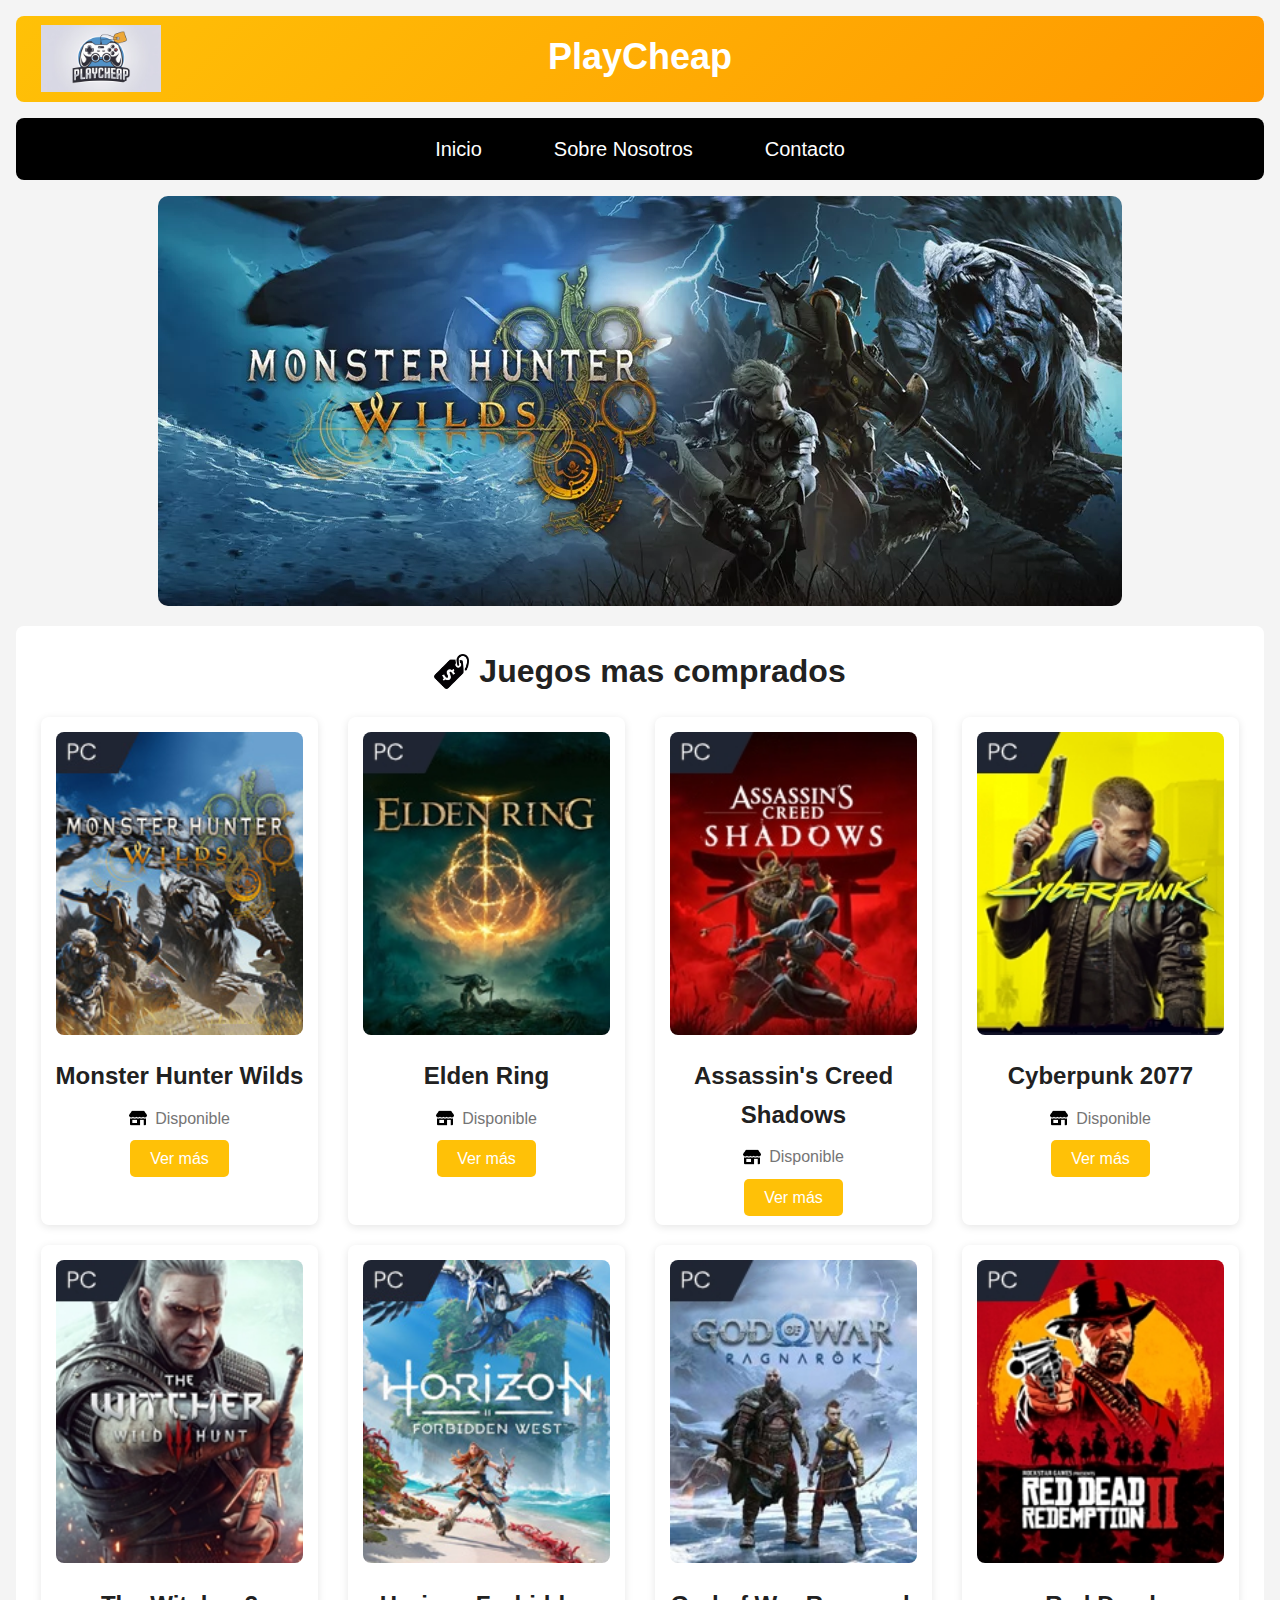
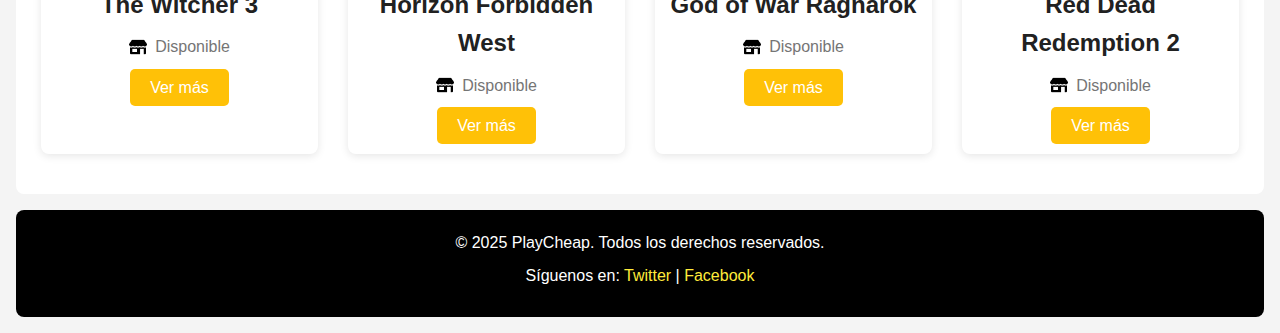
<file: index.html>
<!DOCTYPE html>
<html lang="es">
<head>
    <meta charset="UTF-8">
    <meta name="viewport" content="width=device-width, initial-scale=1.0">
    <title>PlayCheap - Compara precios de videojuegos</title>
    <link rel="stylesheet" href="styles/index.css">
    <link rel="icon" href="assets/img/LogoPrincipal.jpeg" type="image/jpeg">
    <script defer src="js/carrusel.js"></script>
</head>
<body>
    <header class="header">
        <img src="assets/img/LogoPrincipal.jpeg" alt="Logo de PlayCheap" class="logo">
        <h1 class="title">PlayCheap</h1>
    </header>

    <nav class="navbar">
        <ul class="nav-list">
            <li class="nav-item"><a href="index.html" class="nav-link">Inicio</a></li>
            <li class="nav-item"><a href="pages/sobre_nosotros.html" class="nav-link">Sobre Nosotros</a></li>
            <li class="nav-item"><a href="pages/contacto.html" class="nav-link">Contacto</a></li>
        </ul>
    </nav>

    <div class="carousel">
        <div class="carousel-container">
            <img src="assets/img/carrusel1.webp" class="carousel-image" alt="Juego 1">
            <img src="assets/img/carrusel2.webp" class="carousel-image" alt="Juego 2">
            <img src="assets/img/carrusel3.webp" class="carousel-image" alt="Juego 3">
        </div>
    </div>    

    <section class="game-grid">
        <h2 class="section-title">
            <img src="assets/img/iconoComprados.png" alt="Icono" class="section-icon">
            Juegos mas comprados
        </h2>
        <div class="game-row">
            <article class="game-card">
                <img src="assets/img/MonsterHunterWild.webp" alt="Monster Hunter Wilds" class="game-image">
                <h3 class="game-title">Monster Hunter Wilds</h3>
                <p class="game-description">
                    <img src="assets/img/Tiendas.png" alt="Tiendas" class="store-icon">
                    Disponible
                </p>
                <a href="pages/game-details/MonsterHunter.html" class="buy-link">Ver más</a>
            </article>
            <article class="game-card">
                <img src="assets/img/EldenRing3.webp" alt="Elden Ring" class="game-image">
                <h3 class="game-title">Elden Ring</h3>
                <p class="game-description">
                    <img src="assets/img/Tiendas.png" alt="Tiendas" class="store-icon">
                    Disponible
                </p>
                <a href="pages/game-details/EldenRing.html" class="buy-link">Ver más</a>
            </article>
            <article class="game-card">
                <img src="assets/img/AssassinsCreedShadows.webp" alt="Assassin's Creed Shadows" class="game-image">
                <h3 class="game-title">Assassin's Creed Shadows</h3>
                <p class="game-description">
                    <img src="assets/img/Tiendas.png" alt="Tiendas" class="store-icon">
                    Disponible
                </p>
                <a href="pages/game-details/AssasinsCreed.html" class="buy-link">Ver más</a>
            </article>
            <article class="game-card">
                <img src="assets/img/Cyberpunk2077.webp" alt="Cyberpunk 2077" class="game-image">
                <h3 class="game-title">Cyberpunk 2077</h3>
                <p class="game-description">
                    <img src="assets/img/Tiendas.png" alt="Tiendas" class="store-icon">
                    Disponible
                </p>
                <a href="pages/game-details/CyberPunk.html" class="buy-link">Ver más</a>
            </article>
        </div>
        <div class="game-row">
            <article class="game-card">
                <img src="assets/img/TheWitcher3.webp" alt="The Witcher 3" class="game-image">
                <h3 class="game-title">The Witcher 3</h3>
                <p class="game-description">
                    <img src="assets/img/Tiendas.png" alt="Tiendas" class="store-icon">
                    Disponible
                </p>
                <a href="pages/game-details/TheWitcher3.html" class="buy-link">Ver más</a>
            </article>
            <article class="game-card">
                <img src="assets/img/HorizonForbidden.webp" alt="Horizon Forbidden West" class="game-image">
                <h3 class="game-title">Horizon Forbidden West</h3>
                <p class="game-description">
                    <img src="assets/img/Tiendas.png" alt="Tiendas" class="store-icon">
                    Disponible
                </p>
                <a href="pages/game-details/Horizon.html" class="buy-link">Ver más</a>
            </article>
            <article class="game-card">
                <img src="assets/img/GodofWarRagnarok.webp" alt="God of War" class="game-image">
                <h3 class="game-title">God of War Ragnarok</h3>
                <p class="game-description">
                    <img src="assets/img/Tiendas.png" alt="Tiendas" class="store-icon">
                    Disponible
                </p>
                <a href="pages/game-details/GodOfWar.html" class="buy-link">Ver más</a>
            </article>
            <article class="game-card">
                <img src="assets/img/RedDeadRedemption2.webp" alt="Red Dead Redemption 2" class="game-image">
                <h3 class="game-title">Red Dead Redemption 2</h3>
                <p class="game-description">
                    <img src="assets/img/Tiendas.png" alt="Tiendas" class="store-icon">
                    Disponible
                </p>
                <a href="pages/game-details/RedDead.html" class="buy-link">Ver más</a>
            </article>
        </div>
    </section>
    

    <footer class="footer">
        <p class="footer-text">&copy; 2025 PlayCheap. Todos los derechos reservados.</p>
        <p class="footer-text">Síguenos en:
            <a href="" class="social-link">Twitter</a> |
            <a href="" class="social-link">Facebook</a>
        </p>
    </footer>
</body>
</html>
</file>
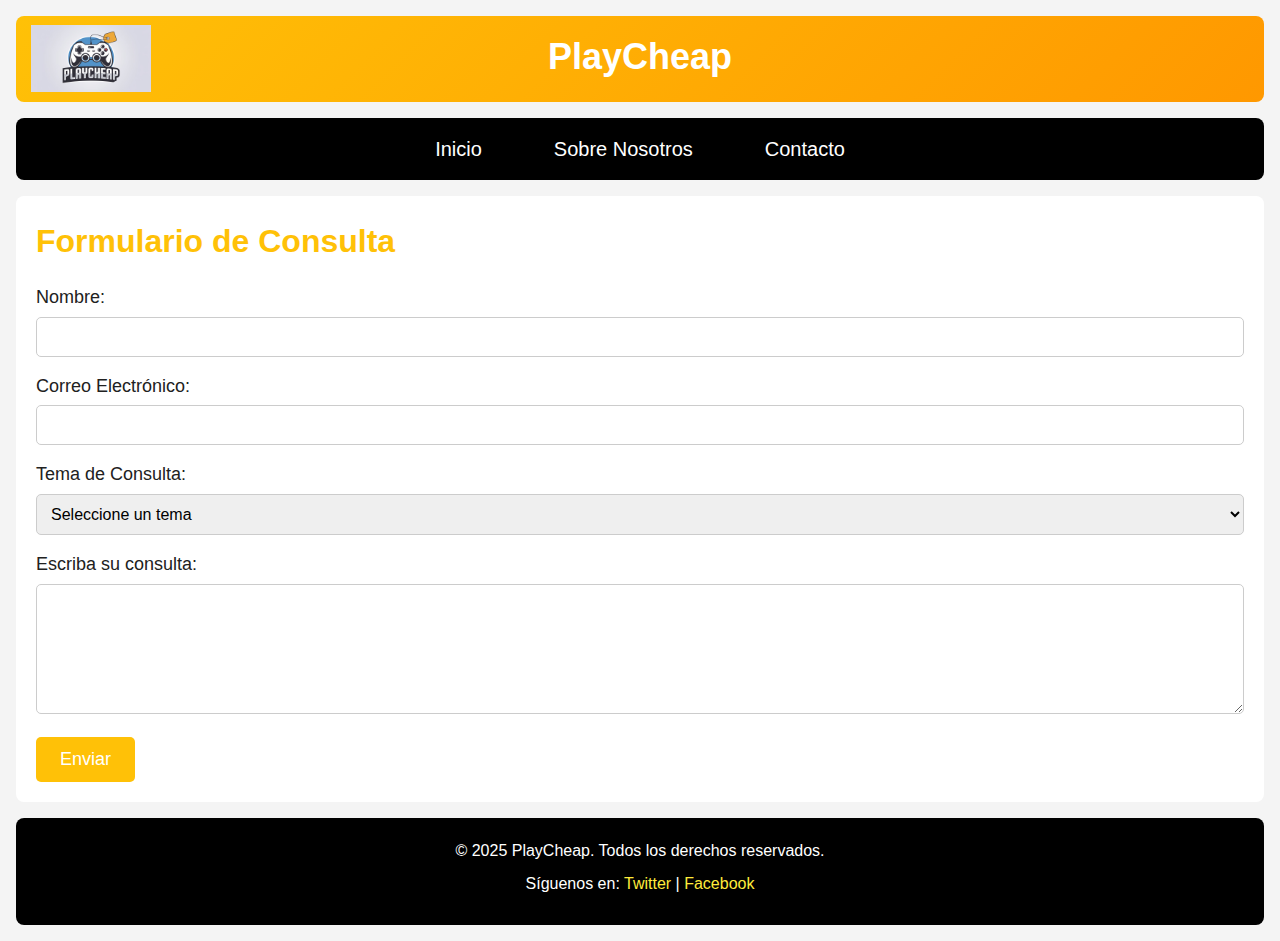
<file: pages/contacto.html>
<!DOCTYPE html>
<html lang="es">
<head>
    <meta charset="UTF-8">
    <meta name="viewport" content="width=device-width, initial-scale=1.0">
    <title>Contacto - PlayCheap</title>
    <link rel="stylesheet" href="../styles/contacto.css">
    <link rel="icon" href="../assets/img/LogoPrincipal.jpeg" type="image/jpeg">
    <script defer src="../js/contacto.js"></script>
</head>
<body>
    <header class="header">
        <img src="../assets/img/LogoPrincipal.jpeg" alt="Logo de PlayCheap" class="logo">
        <h1 class="title">PlayCheap</h1>
    </header>

    <nav class="navbar">
        <ul class="nav-list">
            <li class="nav-item"><a href="../index.html" class="nav-link">Inicio</a></li>
            <li class="nav-item"><a href="sobre_nosotros.html" class="nav-link">Sobre Nosotros</a></li>
            <li class="nav-item"><a href="contacto.html" class="nav-link">Contacto</a></li>
        </ul>
    </nav>

    <section class="contact-section">
        <h2 class="section-title">Formulario de Consulta</h2>
        <form id="contact-form" action="#" method="post">
            <div class="form-group">
                <label for="name">Nombre:</label>
                <input type="text" id="name" name="name" required>
            </div>
            <div class="form-group">
                <label for="email">Correo Electrónico:</label>
                <input type="email" id="email" name="email" required>
            </div>
            <div class="form-group">
                <label for="subject">Tema de Consulta:</label>
                <select id="subject" name="subject" required>
                    <option value="">Seleccione un tema</option>
                    <option value="soporte">Soporte Técnico</option>
                    <option value="ventas">Consultas sobre Ventas</option>
                    <option value="general">Consulta General</option>
                </select>
            </div>
            <div class="form-group">
                <label for="message">Escriba su consulta:</label>
                <textarea id="message" name="message" rows="6" required></textarea>
            </div>
            <button type="submit" class="submit-button">Enviar</button>
        </form>
        <p id="confirmation-message" style="display: none;">Gracias por tu consulta, te responderemos pronto.</p>
        <p id="error-message" class="error" style="display: none;">Ha ocurrido un error al enviar el formulario. Por favor, inténtelo de nuevo más tarde.</p>
    </section>

    <footer class="footer">
        <p class="footer-text">&copy; 2025 PlayCheap. Todos los derechos reservados.</p>
        <p class="footer-text">Síguenos en:
            <a href="" class="social-link">Twitter</a> |
            <a href="" class="social-link">Facebook</a>
        </p>
    </footer>
</body>
</html>
</file>
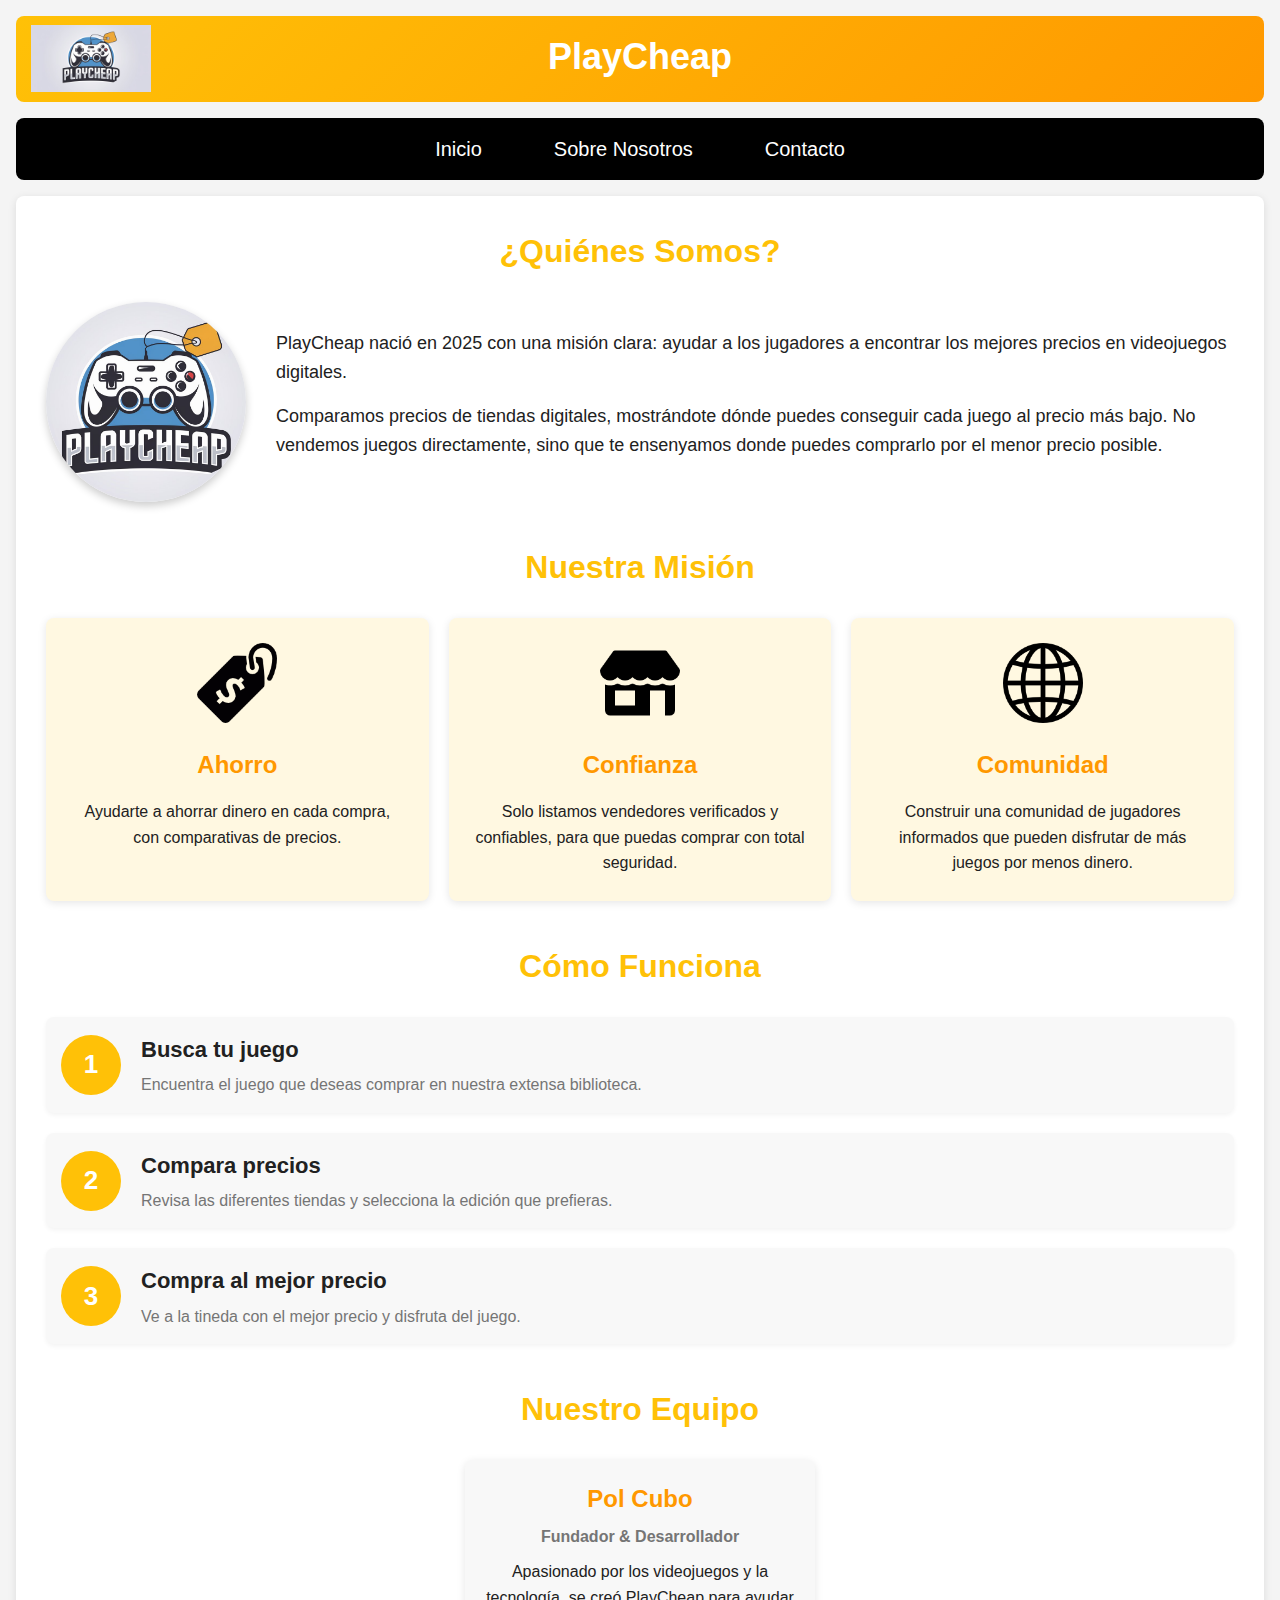
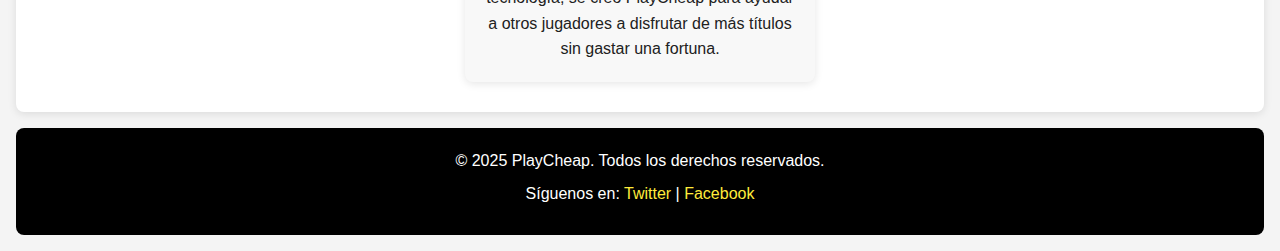
<file: pages/sobre_nosotros.html>
<!DOCTYPE html>
<html lang="es">
<head>
    <meta charset="UTF-8">
    <meta name="viewport" content="width=device-width, initial-scale=1.0">
    <title>Sobre Nosotros - PlayCheap</title>
    <link rel="stylesheet" href="../styles/sobreNosotros.css">
    <link rel="icon" href="../assets/img/LogoPrincipal.jpeg" type="image/jpeg">
</head>
<body>
    <header class="header">
        <img src="../assets/img/LogoPrincipal.jpeg" alt="Logo de PlayCheap" class="logo">
        <h1 class="title">PlayCheap</h1>
    </header>

    <nav class="navbar">
        <ul class="nav-list">
            <li class="nav-item"><a href="../index.html" class="nav-link">Inicio</a></li>
            <li class="nav-item"><a href="sobre_nosotros.html" class="nav-link">Sobre Nosotros</a></li>
            <li class="nav-item"><a href="contacto.html" class="nav-link">Contacto</a></li>
        </ul>
    </nav>

    <section class="about-section">
        <h2 class="section-title">¿Quiénes Somos?</h2>
        <div class="about-content">
            <img src="../assets/img/LogoPrincipal.jpeg" alt="Logo PlayCheap" class="about-image">
            <div class="about-text">
                <p>PlayCheap nació en 2025 con una misión clara: ayudar a los jugadores a encontrar los mejores precios en videojuegos digitales.</p>
                <p>Comparamos precios de tiendas digitales, mostrándote dónde puedes conseguir cada juego al precio más bajo. No vendemos juegos directamente, sino que te ensenyamos donde puedes comprarlo por el menor precio posible.</p>
            </div>
        </div>

        <h2 class="section-title">Nuestra Misión</h2>
        <div class="mission-cards">
            <div class="mission-card">
                <img src="../assets/img/iconoComprados.png" alt="Ahorrar" class="card-icon">
                <h3>Ahorro</h3>
                <p>Ayudarte a ahorrar dinero en cada compra, con comparativas de precios.</p>
            </div>
            <div class="mission-card">
                <img src="../assets/img/Tiendas.png" alt="Confianza" class="card-icon">
                <h3>Confianza</h3>
                <p>Solo listamos vendedores verificados y confiables, para que puedas comprar con total seguridad.</p>
            </div>
            <div class="mission-card">
                <img src="../assets/img/Comunidad.png" alt="Comunidad" class="card-icon">
                <h3>Comunidad</h3>
                <p>Construir una comunidad de jugadores informados que pueden disfrutar de más juegos por menos dinero.</p>
            </div>
        </div>

        <h2 class="section-title">Cómo Funciona</h2>
        <div class="how-it-works">
            <div class="step">
                <div class="step-number">1</div>
                <div class="step-content">
                    <h3>Busca tu juego</h3>
                    <p>Encuentra el juego que deseas comprar en nuestra extensa biblioteca.</p>
                </div>
            </div>
            <div class="step">
                <div class="step-number">2</div>
                <div class="step-content">
                    <h3>Compara precios</h3>
                    <p>Revisa las diferentes tiendas y selecciona la edición que prefieras.</p>
                </div>
            </div>
            <div class="step">
                <div class="step-number">3</div>
                <div class="step-content">
                    <h3>Compra al mejor precio</h3>
                    <p>Ve a la tineda con el mejor precio y disfruta del juego.</p>
                </div>
            </div>
        </div>

        <h2 class="section-title">Nuestro Equipo</h2>
        <div class="team-section">
            <div class="team-member">
                <h3>Pol Cubo</h3>
                <p>Fundador & Desarrollador</p>
                <p>Apasionado por los videojuegos y la tecnología, se creó PlayCheap para ayudar a otros jugadores a disfrutar de más títulos sin gastar una fortuna.</p>
            </div>
        </div>
    </section>

    <footer class="footer">
        <p class="footer-text">&copy; 2025 PlayCheap. Todos los derechos reservados.</p>
        <p class="footer-text">Síguenos en:
            <a href="" class="social-link">Twitter</a> |
            <a href="" class="social-link">Facebook</a>
        </p>
    </footer>
</body>
</html>
</file>
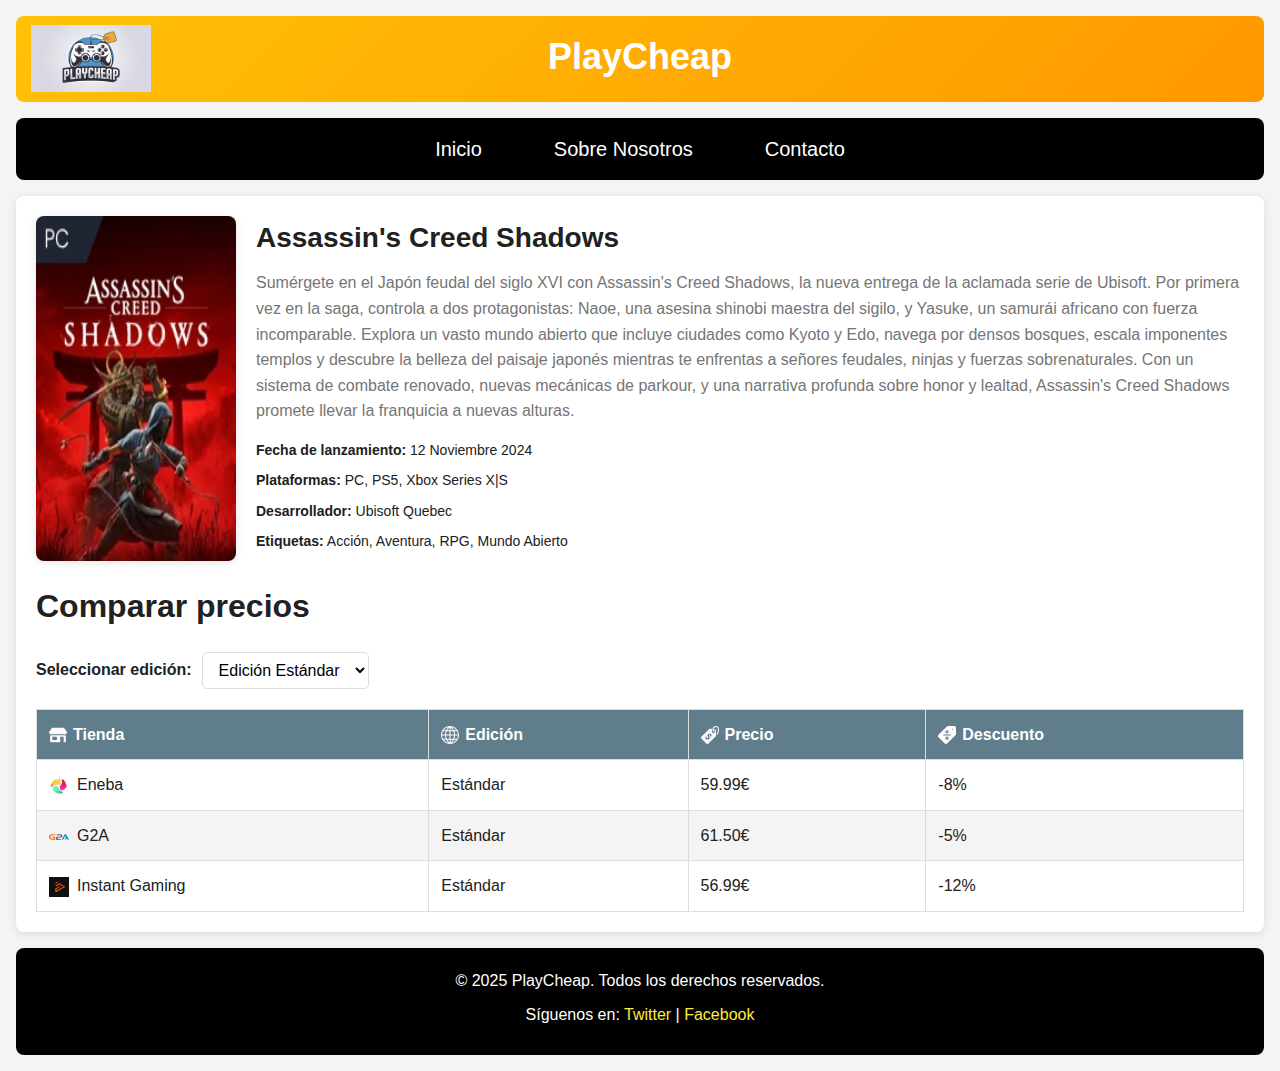
<file: pages/game-details/AssasinsCreed.html>
<!DOCTYPE html>
<html lang="es">
<head>
    <meta charset="UTF-8">
    <meta name="viewport" content="width=device-width, initial-scale=1.0">
    <title>Detalles del juego - PlayCheap</title>
    <link rel="stylesheet" href="../../styles/game-details.css">
    <link rel="icon" href="../../assets/img/LogoPrincipal.jpeg" type="image/jpeg">
</head>
<body>
    <header class="header">
        <img src="../../assets/img/LogoPrincipal.jpeg" alt="Logo de PlayCheap" class="logo">
        <h1 class="title">PlayCheap</h1>
    </header>

    <nav class="navbar">
        <ul class="nav-list">
            <li class="nav-item"><a href="../../index.html" class="nav-link">Inicio</a></li>
            <li class="nav-item"><a href="../../pages/sobre_nosotros.html" class="nav-link">Sobre Nosotros</a></li>
            <li class="nav-item"><a href="../../pages/contacto.html" class="nav-link">Contacto</a></li>
        </ul>
    </nav>

    <section class="game-details">
        <div class="game-header">
            <img src="../../assets/img/AssassinsCreedShadows.webp" alt="Assassin's Creed Shadows" class="game-cover">
            <div class="game-info">
                <h2 class="game-title">Assassin's Creed Shadows</h2>
                <p class="game-description">
                    Sumérgete en el Japón feudal del siglo XVI con Assassin's Creed Shadows, la nueva entrega de la aclamada serie de Ubisoft. Por primera vez en la saga, controla a dos protagonistas: Naoe, una asesina shinobi maestra del sigilo, y Yasuke, un samurái africano con fuerza incomparable. Explora un vasto mundo abierto que incluye ciudades como Kyoto y Edo, navega por densos bosques, escala imponentes templos y descubre la belleza del paisaje japonés mientras te enfrentas a señores feudales, ninjas y fuerzas sobrenaturales. Con un sistema de combate renovado, nuevas mecánicas de parkour, y una narrativa profunda sobre honor y lealtad, Assassin's Creed Shadows promete llevar la franquicia a nuevas alturas.
                </p>
                <ul class="game-meta">
                    <li><strong>Fecha de lanzamiento:</strong> 12 Noviembre 2024</li>
                    <li><strong>Plataformas:</strong> PC, PS5, Xbox Series X|S</li>
                    <li><strong>Desarrollador:</strong> Ubisoft Quebec</li>
                    <li><strong>Etiquetas:</strong> Acción, Aventura, RPG, Mundo Abierto</li>
                </ul>
            </div>
        </div>

        <div class="price-comparison">
            <h3 class="section-title">Comparar precios</h3>
            
            <div class="edition-selector">
                <label for="edition-select">Seleccionar edición:</label>
                <select id="edition-select">
                    <option value="standard" selected>Edición Estándar</option>
                    <option value="deluxe">Edición Deluxe</option>
                </select>
            </div>
            
            <table class="price-table">
                <thead>
                    <tr>
                        <th><img src="../../assets/img/tiendaTable.svg" alt="Tienda" class="table-icon">Tienda</th>
                        <th><img src="../../assets/img/RegionTable.svg" alt="Edición" class="table-icon">Edición</th>
                        <th><img src="../../assets/img/PrecioTable.svg" alt="Precio" class="table-icon">Precio</th>
                        <th><img src="../../assets/img/DescuentoTable.svg" alt="Descuento" class="table-icon">Descuento</th>
                    </tr>
                </thead>
                <tbody>
                    <!-- Edición Estándar -->
                    <tr class="standard-row">
                        <td><img src="../../assets/img/logoEneba.png" alt="Eneba" class="store-table-icon">Eneba</td>
                        <td>Estándar</td>
                        <td>59.99€</td>
                        <td>-8%</td>
                    </tr>
                    <tr class="standard-row">
                        <td><img src="../../assets/img/logoG2A.png" alt="G2A" class="store-table-icon">G2A</td>
                        <td>Estándar</td>
                        <td>61.50€</td>
                        <td>-5%</td>
                    </tr>
                    <tr class="standard-row">
                        <td><img src="../../assets/img/logoInstantGaming.png" alt="Instant Gaming" class="store-table-icon">Instant Gaming</td>
                        <td>Estándar</td>
                        <td>56.99€</td>
                        <td>-12%</td>
                    </tr>
                    
                    <!-- Edición Deluxe -->
                    <tr class="deluxe-row">
                        <td><img src="../../assets/img/logoEneba.png" alt="Eneba" class="store-table-icon">Eneba</td>
                        <td>Deluxe</td>
                        <td>89.99€</td>
                        <td>-6%</td>
                    </tr>
                    <tr class="deluxe-row">
                        <td><img src="../../assets/img/logoG2A.png" alt="G2A" class="store-table-icon">G2A</td>
                        <td>Deluxe</td>
                        <td>92.50€</td>
                        <td>-3%</td>
                    </tr>
                    <tr class="deluxe-row">
                        <td><img src="../../assets/img/logoInstantGaming.png" alt="Instant Gaming" class="store-table-icon">Instant Gaming</td>
                        <td>Deluxe</td>
                        <td>86.99€</td>
                        <td>-10%</td>
                    </tr>
                </tbody>
            </table>
        </div>
    </section>

    <footer class="footer">
        <p class="footer-text">&copy; 2025 PlayCheap. Todos los derechos reservados.</p>
        <p class="footer-text">Síguenos en:
            <a href="" class="social-link">Twitter</a> |
            <a href="" class="social-link">Facebook</a>
        </p>
    </footer>
    
    <script src="../../js/edition-selector.js"></script>
</body>
</html>
</file>
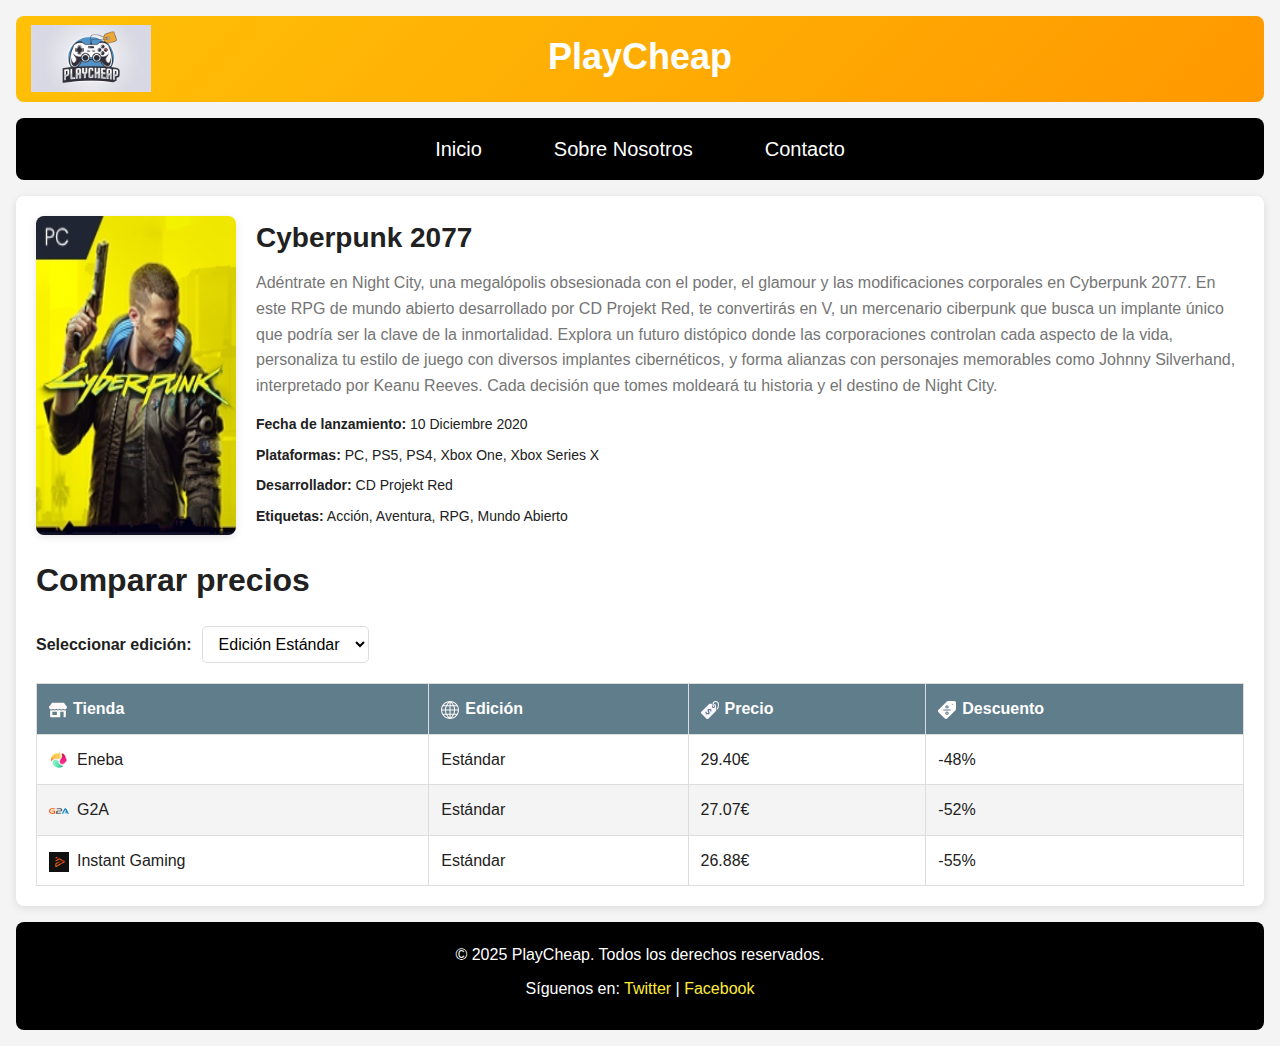
<file: pages/game-details/CyberPunk.html>
<!DOCTYPE html>
<html lang="es">
<head>
    <meta charset="UTF-8">
    <meta name="viewport" content="width=device-width, initial-scale=1.0">
    <title>Detalles del juego - PlayCheap</title>
    <link rel="stylesheet" href="../../styles/game-details.css">
    <link rel="icon" href="../../assets/img/LogoPrincipal.jpeg" type="image/jpeg">
</head>
<body>
    <header class="header">
        <img src="../../assets/img/LogoPrincipal.jpeg" alt="Logo de PlayCheap" class="logo">
        <h1 class="title">PlayCheap</h1>
    </header>

    <nav class="navbar">
        <ul class="nav-list">
            <li class="nav-item"><a href="../../index.html" class="nav-link">Inicio</a></li>
            <li class="nav-item"><a href="../../pages/sobre_nosotros.html" class="nav-link">Sobre Nosotros</a></li>
            <li class="nav-item"><a href="../../pages/contacto.html" class="nav-link">Contacto</a></li>
        </ul>
    </nav>

    <section class="game-details">
        <div class="game-header">
            <img src="../../assets/img/Cyberpunk2077.webp" alt="Cyberpunk 2077" class="game-cover">
            <div class="game-info">
                <h2 class="game-title">Cyberpunk 2077</h2>
                <p class="game-description">
                    Adéntrate en Night City, una megalópolis obsesionada con el poder, el glamour y las modificaciones corporales en Cyberpunk 2077. En este RPG de mundo abierto desarrollado por CD Projekt Red, te convertirás en V, un mercenario ciberpunk que busca un implante único que podría ser la clave de la inmortalidad. Explora un futuro distópico donde las corporaciones controlan cada aspecto de la vida, personaliza tu estilo de juego con diversos implantes cibernéticos, y forma alianzas con personajes memorables como Johnny Silverhand, interpretado por Keanu Reeves. Cada decisión que tomes moldeará tu historia y el destino de Night City.
                </p>
                <ul class="game-meta">
                    <li><strong>Fecha de lanzamiento:</strong> 10 Diciembre 2020</li>
                    <li><strong>Plataformas:</strong> PC, PS5, PS4, Xbox One, Xbox Series X</li>
                    <li><strong>Desarrollador:</strong> CD Projekt Red</li>
                    <li><strong>Etiquetas:</strong> Acción, Aventura, RPG, Mundo Abierto</li>
                </ul>
            </div>
        </div>

        <div class="price-comparison">
            <h3 class="section-title">Comparar precios</h3>
            
            <div class="edition-selector">
                <label for="edition-select">Seleccionar edición:</label>
                <select id="edition-select">
                    <option value="standard" selected>Edición Estándar</option>
                    <option value="deluxe">Edición Ultimate</option>
                </select>
            </div>
            
            <table class="price-table">
                <thead>
                    <tr>
                        <th><img src="../../assets/img/tiendaTable.svg" alt="Tienda" class="table-icon">Tienda</th>
                        <th><img src="../../assets/img/RegionTable.svg" alt="Edición" class="table-icon">Edición</th>
                        <th><img src="../../assets/img/PrecioTable.svg" alt="Precio" class="table-icon">Precio</th>
                        <th><img src="../../assets/img/DescuentoTable.svg" alt="Descuento" class="table-icon">Descuento</th>
                    </tr>
                </thead>
                <tbody>
                    <!-- Edición Estándar -->
                    <tr class="standard-row">
                        <td><img src="../../assets/img/logoEneba.png" alt="Eneba" class="store-table-icon">Eneba</td>
                        <td>Estándar</td>
                        <td>29.40€</td>
                        <td>-48%</td>
                    </tr>
                    <tr class="standard-row">
                        <td><img src="../../assets/img/logoG2A.png" alt="G2A" class="store-table-icon">G2A</td>
                        <td>Estándar</td>
                        <td>27.07€</td>
                        <td>-52%</td>
                    </tr>
                    <tr class="standard-row">
                        <td><img src="../../assets/img/logoInstantGaming.png" alt="Instant Gaming" class="store-table-icon">Instant Gaming</td>
                        <td>Estándar</td>
                        <td>26.88€</td>
                        <td>-55%</td>
                    </tr>
                    
                    <!-- Edición Ultimate -->
                    <tr class="deluxe-row">
                        <td><img src="../../assets/img/logoEneba.png" alt="Eneba" class="store-table-icon">Eneba</td>
                        <td>Ultimate</td>
                        <td>48.99€</td>
                        <td>-30%</td>
                    </tr>
                    <tr class="deluxe-row">
                        <td><img src="../../assets/img/logoG2A.png" alt="G2A" class="store-table-icon">G2A</td>
                        <td>Ultimate</td>
                        <td>52.40€</td>
                        <td>-25%</td>
                    </tr>
                    <tr class="deluxe-row">
                        <td><img src="../../assets/img/logoInstantGaming.png" alt="Instant Gaming" class="store-table-icon">Instant Gaming</td>
                        <td>Ultimate</td>
                        <td>47.49€</td>
                        <td>-32%</td>
                    </tr>
                </tbody>
            </table>
        </div>
    </section>

    <footer class="footer">
        <p class="footer-text">&copy; 2025 PlayCheap. Todos los derechos reservados.</p>
        <p class="footer-text">Síguenos en:
            <a href="" class="social-link">Twitter</a> |
            <a href="" class="social-link">Facebook</a>
        </p>
    </footer>
    
    <script src="../../js/edition-selector.js"></script>
</body>
</html>
</file>
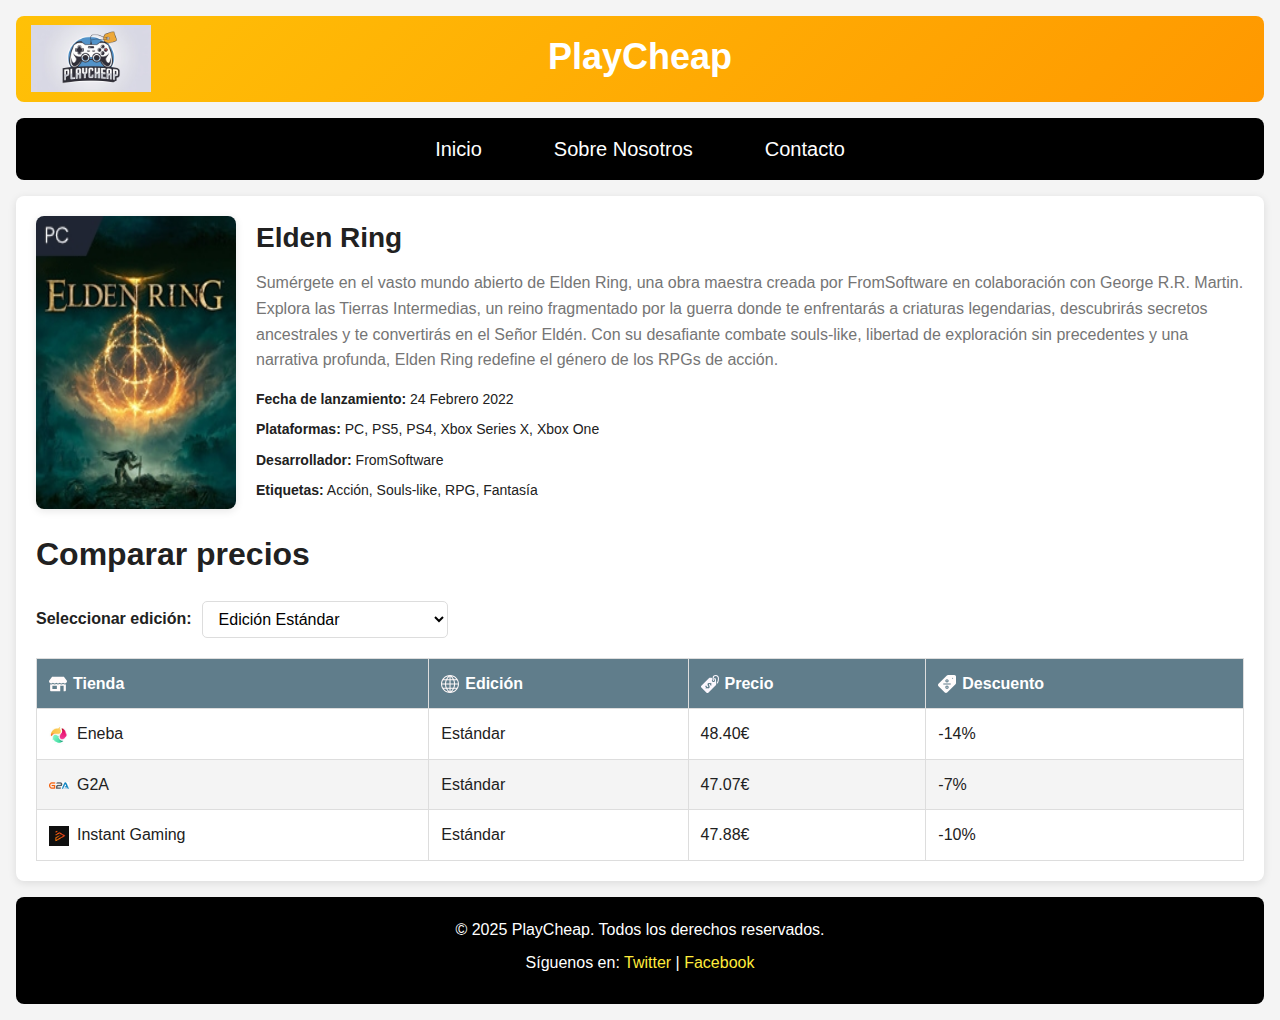
<file: pages/game-details/EldenRing.html>
<!DOCTYPE html>
<html lang="es">
<head>
    <meta charset="UTF-8">
    <meta name="viewport" content="width=device-width, initial-scale=1.0">
    <title>Detalles del juego - PlayCheap</title>
    <link rel="stylesheet" href="../../styles/game-details.css">
    <link rel="icon" href="../../assets/img/LogoPrincipal.jpeg" type="image/jpeg">
</head>
<body>
    <header class="header">
        <img src="../../assets/img/LogoPrincipal.jpeg" alt="Logo de PlayCheap" class="logo">
        <h1 class="title">PlayCheap</h1>
    </header>

    <nav class="navbar">
        <ul class="nav-list">
            <li class="nav-item"><a href="../../index.html" class="nav-link">Inicio</a></li>
            <li class="nav-item"><a href="../../pages/sobre_nosotros.html" class="nav-link">Sobre Nosotros</a></li>
            <li class="nav-item"><a href="../../pages/contacto.html" class="nav-link">Contacto</a></li>
        </ul>
    </nav>

    <section class="game-details">
        <div class="game-header">
            <img src="../../assets/img/EldenRing3.webp" alt="Elden Ring" class="game-cover">
            <div class="game-info">
                <h2 class="game-title">Elden Ring</h2>
                <p class="game-description">
                    Sumérgete en el vasto mundo abierto de Elden Ring, una obra maestra creada por FromSoftware en colaboración con George R.R. Martin. Explora las Tierras Intermedias, un reino fragmentado por la guerra donde te enfrentarás a criaturas legendarias, descubrirás secretos ancestrales y te convertirás en el Señor Eldén. Con su desafiante combate souls-like, libertad de exploración sin precedentes y una narrativa profunda, Elden Ring redefine el género de los RPGs de acción.
                </p>
                <ul class="game-meta">
                    <li><strong>Fecha de lanzamiento:</strong> 24 Febrero 2022</li>
                    <li><strong>Plataformas:</strong> PC, PS5, PS4, Xbox Series X, Xbox One</li>
                    <li><strong>Desarrollador:</strong> FromSoftware</li>
                    <li><strong>Etiquetas:</strong> Acción, Souls-like, RPG, Fantasía</li>
                </ul>
            </div>
        </div>

        <div class="price-comparison">
            <h3 class="section-title">Comparar precios</h3>
            
            <div class="edition-selector">
                <label for="edition-select">Seleccionar edición:</label>
                <select id="edition-select">
                    <option value="standard" selected>Edición Estándar</option>
                    <option value="deluxe">Edición Deluxe + Expansión</option>
                </select>
            </div>
            
            <table class="price-table">
                <thead>
                    <tr>
                        <th><img src="../../assets/img/tiendaTable.svg" alt="Tienda" class="table-icon">Tienda</th>
                        <th><img src="../../assets/img/RegionTable.svg" alt="Edición" class="table-icon">Edición</th>
                        <th><img src="../../assets/img/PrecioTable.svg" alt="Precio" class="table-icon">Precio</th>
                        <th><img src="../../assets/img/DescuentoTable.svg" alt="Descuento" class="table-icon">Descuento</th>
                    </tr>
                </thead>
                <tbody>
                    <!-- Edición Estándar -->
                    <tr class="standard-row">
                        <td><img src="../../assets/img/logoEneba.png" alt="Eneba" class="store-table-icon">Eneba</td>
                        <td>Estándar</td>
                        <td>48.40€</td>
                        <td>-14%</td>
                    </tr>
                    <tr class="standard-row">
                        <td><img src="../../assets/img/logoG2A.png" alt="G2A" class="store-table-icon">G2A</td>
                        <td>Estándar</td>
                        <td>47.07€</td>
                        <td>-7%</td>
                    </tr>
                    <tr class="standard-row">
                        <td><img src="../../assets/img/logoInstantGaming.png" alt="Instant Gaming" class="store-table-icon">Instant Gaming</td>
                        <td>Estándar</td>
                        <td>47.88€</td>
                        <td>-10%</td>
                    </tr>
                    
                    <!-- Edición Deluxe -->
                    <tr class="deluxe-row">
                        <td><img src="../../assets/img/logoEneba.png" alt="Eneba" class="store-table-icon">Eneba</td>
                        <td>Deluxe + Expansión</td>
                        <td>68.99€</td>
                        <td>-8%</td>
                    </tr>
                    <tr class="deluxe-row">
                        <td><img src="../../assets/img/logoG2A.png" alt="G2A" class="store-table-icon">G2A</td>
                        <td>Deluxe + Expansión</td>
                        <td>69.95€</td>
                        <td>-6%</td>
                    </tr>
                    <tr class="deluxe-row">
                        <td><img src="../../assets/img/logoInstantGaming.png" alt="Instant Gaming" class="store-table-icon">Instant Gaming</td>
                        <td>Deluxe + Expansión</td>
                        <td>67.29€</td>
                        <td>-10%</td>
                    </tr>
                </tbody>
            </table>
        </div>
    </section>

    <footer class="footer">
        <p class="footer-text">&copy; 2025 PlayCheap. Todos los derechos reservados.</p>
        <p class="footer-text">Síguenos en:
            <a href="" class="social-link">Twitter</a> |
            <a href="" class="social-link">Facebook</a>
        </p>
    </footer>
    
    <script src="../../js/edition-selector.js"></script>
</body>
</html>
</file>
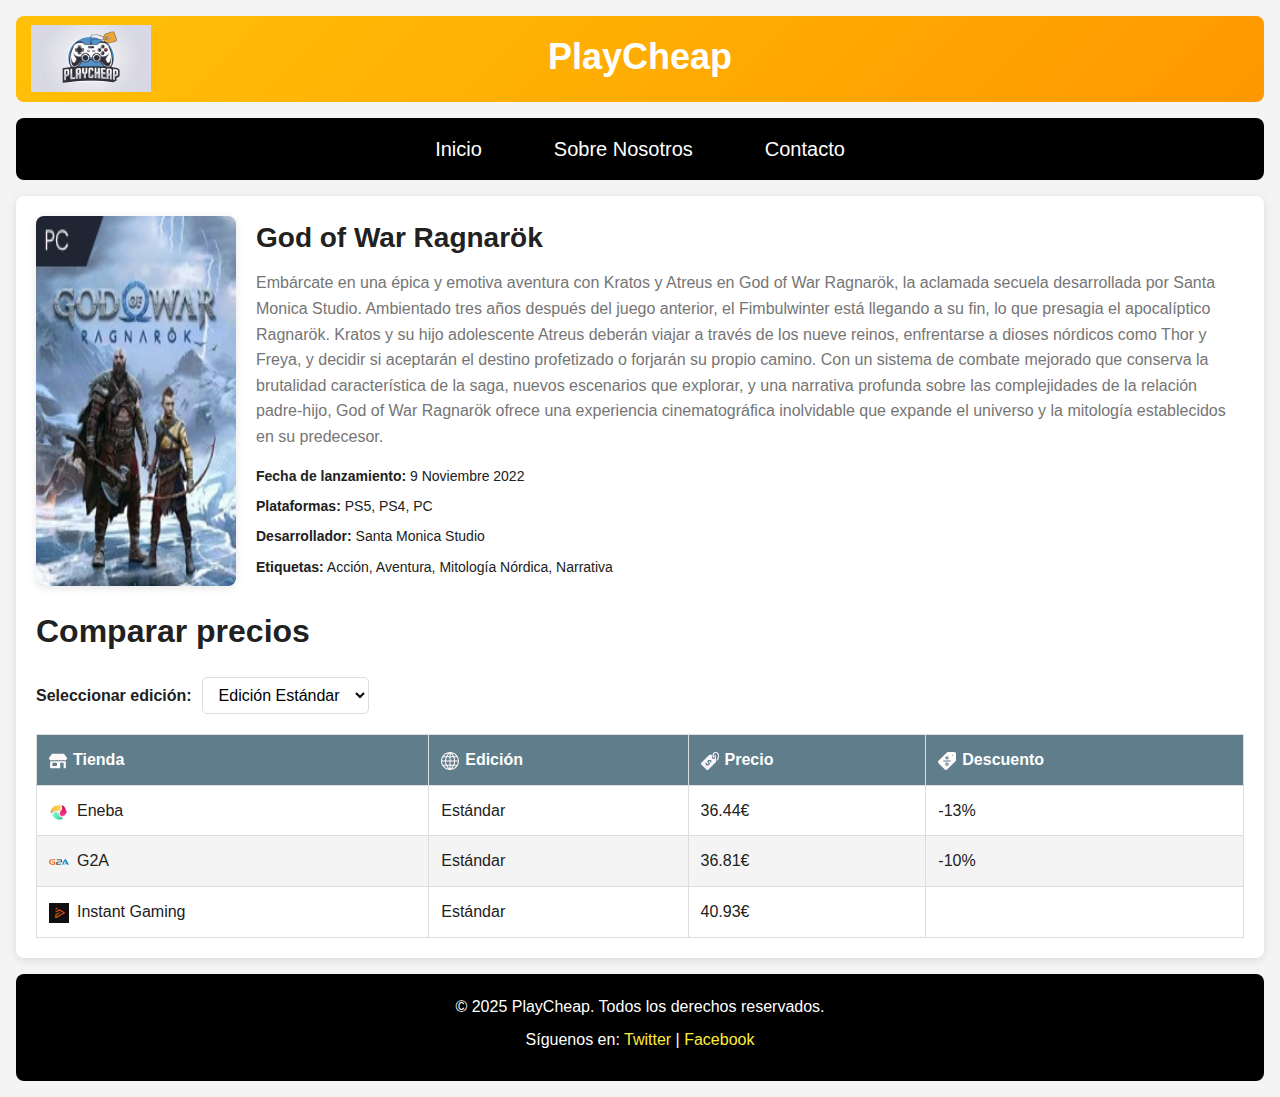
<file: pages/game-details/GodOfWar.html>
<!DOCTYPE html>
<html lang="es">
<head>
    <meta charset="UTF-8">
    <meta name="viewport" content="width=device-width, initial-scale=1.0">
    <title>Detalles del juego - PlayCheap</title>
    <link rel="stylesheet" href="../../styles/game-details.css">
    <link rel="icon" href="../../assets/img/LogoPrincipal.jpeg" type="image/jpeg">
</head>
<body>
    <header class="header">
        <img src="../../assets/img/LogoPrincipal.jpeg" alt="Logo de PlayCheap" class="logo">
        <h1 class="title">PlayCheap</h1>
    </header>

    <nav class="navbar">
        <ul class="nav-list">
            <li class="nav-item"><a href="../../index.html" class="nav-link">Inicio</a></li>
            <li class="nav-item"><a href="../../pages/sobre_nosotros.html" class="nav-link">Sobre Nosotros</a></li>
            <li class="nav-item"><a href="../../pages/contacto.html" class="nav-link">Contacto</a></li>
        </ul>
    </nav>

    <section class="game-details">
        <div class="game-header">
            <img src="../../assets/img/GodofWarRagnarok.webp" alt="God of War Ragnarök" class="game-cover">
            <div class="game-info">
                <h2 class="game-title">God of War Ragnarök</h2>
                <p class="game-description">
                    Embárcate en una épica y emotiva aventura con Kratos y Atreus en God of War Ragnarök, la aclamada secuela desarrollada por Santa Monica Studio. Ambientado tres años después del juego anterior, el Fimbulwinter está llegando a su fin, lo que presagia el apocalíptico Ragnarök. Kratos y su hijo adolescente Atreus deberán viajar a través de los nueve reinos, enfrentarse a dioses nórdicos como Thor y Freya, y decidir si aceptarán el destino profetizado o forjarán su propio camino. Con un sistema de combate mejorado que conserva la brutalidad característica de la saga, nuevos escenarios que explorar, y una narrativa profunda sobre las complejidades de la relación padre-hijo, God of War Ragnarök ofrece una experiencia cinematográfica inolvidable que expande el universo y la mitología establecidos en su predecesor.
                </p>
                <ul class="game-meta">
                    <li><strong>Fecha de lanzamiento:</strong> 9 Noviembre 2022</li>
                    <li><strong>Plataformas:</strong> PS5, PS4, PC</li>
                    <li><strong>Desarrollador:</strong> Santa Monica Studio</li>
                    <li><strong>Etiquetas:</strong> Acción, Aventura, Mitología Nórdica, Narrativa</li>
                </ul>
            </div>
        </div>

        <div class="price-comparison">
            <h3 class="section-title">Comparar precios</h3>
            
            <div class="edition-selector">
                <label for="edition-select">Seleccionar edición:</label>
                <select id="edition-select">
                    <option value="standard" selected>Edición Estándar</option>
                    <option value="deluxe">Edición Deluxe</option>
                </select>
            </div>
            
            <table class="price-table">
                <thead>
                    <tr>
                        <th><img src="../../assets/img/tiendaTable.svg" alt="Tienda" class="table-icon">Tienda</th>
                        <th><img src="../../assets/img/RegionTable.svg" alt="Edición" class="table-icon">Edición</th>
                        <th><img src="../../assets/img/PrecioTable.svg" alt="Precio" class="table-icon">Precio</th>
                        <th><img src="../../assets/img/DescuentoTable.svg" alt="Descuento" class="table-icon">Descuento</th>
                    </tr>
                </thead>
                <tbody>
                    <!-- Edición Estándar -->
                    <tr class="standard-row">
                        <td><img src="../../assets/img/logoEneba.png" alt="Eneba" class="store-table-icon">Eneba</td>
                        <td>Estándar</td>
                        <td>36.44€</td>
                        <td>-13%</td>
                    </tr>
                    <tr class="standard-row">
                        <td><img src="../../assets/img/logoG2A.png" alt="G2A" class="store-table-icon">G2A</td>
                        <td>Estándar</td>
                        <td>36.81€</td>
                        <td>-10%</td>
                    </tr>
                    <tr class="standard-row">
                        <td><img src="../../assets/img/logoInstantGaming.png" alt="Instant Gaming" class="store-table-icon">Instant Gaming</td>
                        <td>Estándar</td>
                        <td>40.93€</td>
                        <td></td>
                    </tr>
                    
                    <!-- Edición Deluxe -->
                    <tr class="deluxe-row">
                        <td><img src="../../assets/img/logoEneba.png" alt="Eneba" class="store-table-icon">Eneba</td>
                        <td>Deluxe</td>
                        <td>42.73</td>
                        <td>-12%</td>
                    </tr>
                    <tr class="deluxe-row">
                        <td><img src="../../assets/img/logoG2A.png" alt="G2A" class="store-table-icon">G2A</td>
                        <td>Deluxe</td>
                        <td>53.93</td>
                        <td></td>
                    </tr>
                    <tr class="deluxe-row">
                        <td><img src="../../assets/img/logoInstantGaming.png" alt="Instant Gaming" class="store-table-icon">Instant Gaming</td>
                        <td>Deluxe</td>
                        <td>42.96€</td>
                        <td></td>
                    </tr>
                </tbody>
            </table>
        </div>
    </section>

    <footer class="footer">
        <p class="footer-text">&copy; 2025 PlayCheap. Todos los derechos reservados.</p>
        <p class="footer-text">Síguenos en:
            <a href="" class="social-link">Twitter</a> |
            <a href="" class="social-link">Facebook</a>
        </p>
    </footer>
    
    <script src="../../js/edition-selector.js"></script>
</body>
</html>
</file>
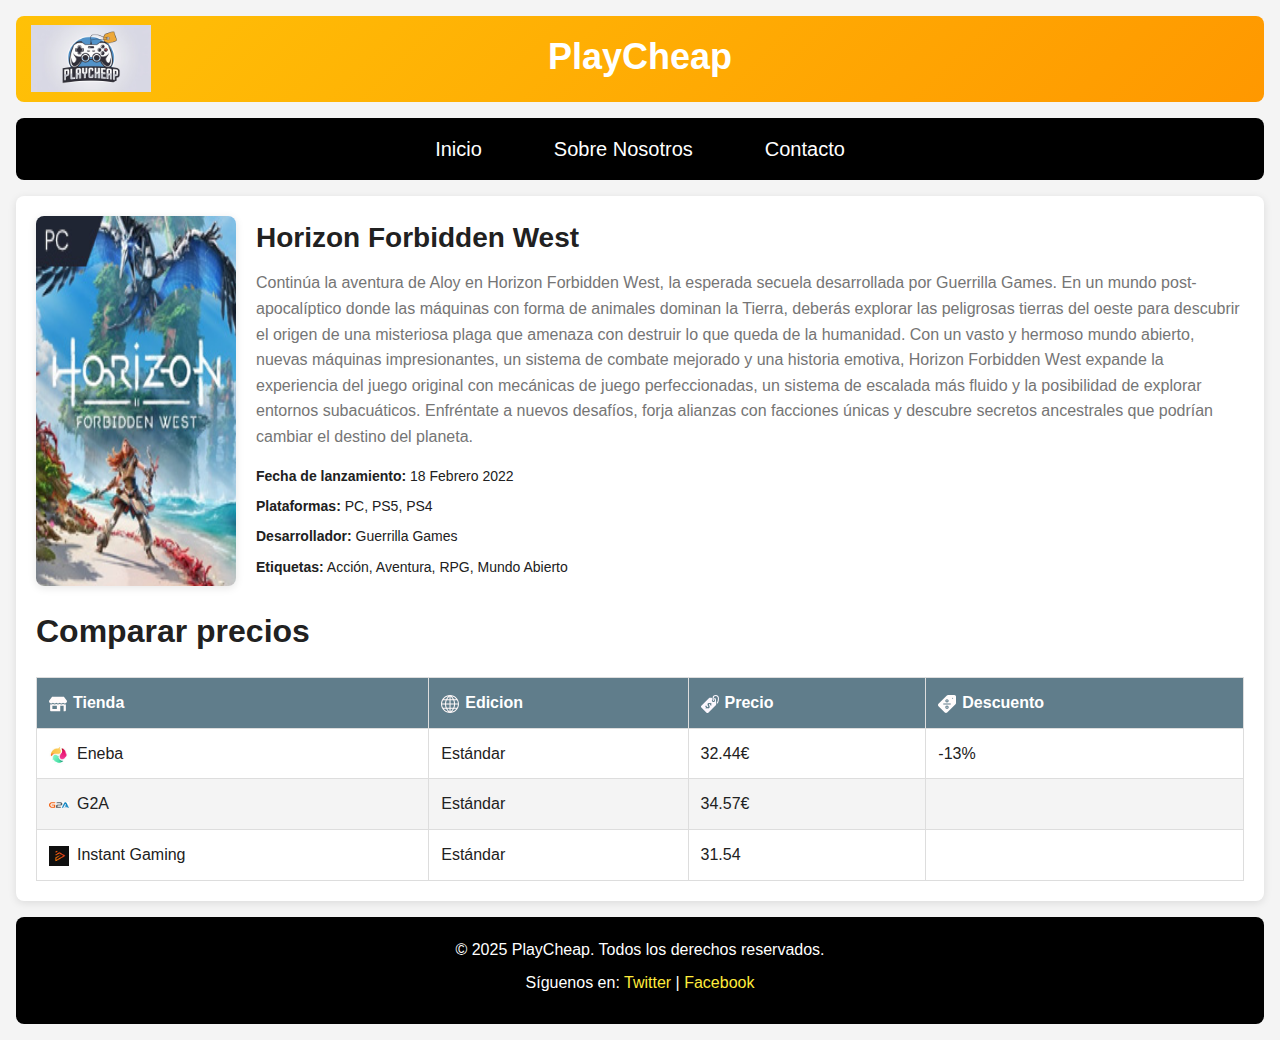
<file: pages/game-details/Horizon.html>
<!DOCTYPE html>
<html lang="es">
<head>
    <meta charset="UTF-8">
    <meta name="viewport" content="width=device-width, initial-scale=1.0">
    <title>Detalles del juego - PlayCheap</title>
    <link rel="stylesheet" href="../../styles/game-details.css">
    <link rel="icon" href="../../assets/img/LogoPrincipal.jpeg" type="image/jpeg">
</head>
<body>
    <header class="header">
        <img src="../../assets/img/LogoPrincipal.jpeg" alt="Logo de PlayCheap" class="logo">
        <h1 class="title">PlayCheap</h1>
    </header>

    <nav class="navbar">
        <ul class="nav-list">
            <li class="nav-item"><a href="../../index.html" class="nav-link">Inicio</a></li>
            <li class="nav-item"><a href="../../pages/sobre_nosotros.html" class="nav-link">Sobre Nosotros</a></li>
            <li class="nav-item"><a href="../../pages/contacto.html" class="nav-link">Contacto</a></li>
        </ul>
    </nav>

    <section class="game-details">
        <div class="game-header">
            <img src="../../assets/img/HorizonForbidden.webp" alt="Horizon Forbidden West" class="game-cover">
            <div class="game-info">
                <h2 class="game-title">Horizon Forbidden West</h2>
                <p class="game-description">
                    Continúa la aventura de Aloy en Horizon Forbidden West, la esperada secuela desarrollada por Guerrilla Games. En un mundo post-apocalíptico donde las máquinas con forma de animales dominan la Tierra, deberás explorar las peligrosas tierras del oeste para descubrir el origen de una misteriosa plaga que amenaza con destruir lo que queda de la humanidad. Con un vasto y hermoso mundo abierto, nuevas máquinas impresionantes, un sistema de combate mejorado y una historia emotiva, Horizon Forbidden West expande la experiencia del juego original con mecánicas de juego perfeccionadas, un sistema de escalada más fluido y la posibilidad de explorar entornos subacuáticos. Enfréntate a nuevos desafíos, forja alianzas con facciones únicas y descubre secretos ancestrales que podrían cambiar el destino del planeta.
                </p>
                <ul class="game-meta">
                    <li><strong>Fecha de lanzamiento:</strong> 18 Febrero 2022</li>
                    <li><strong>Plataformas:</strong> PC, PS5, PS4</li>
                    <li><strong>Desarrollador:</strong> Guerrilla Games</li>
                    <li><strong>Etiquetas:</strong> Acción, Aventura, RPG, Mundo Abierto</li>
                </ul>
            </div>
        </div>

        <div class="price-comparison">
            <h3 class="section-title">Comparar precios</h3>
            <table class="price-table">
                <thead>
                    <tr>
                        <th><img src="../../assets/img/tiendaTable.svg" alt="Tienda" class="table-icon">Tienda</th>
                        <th><img src="../../assets/img/RegionTable.svg" alt="Edicion" class="table-icon">Edicion</th>
                        <th><img src="../../assets/img/PrecioTable.svg" alt="Precio" class="table-icon">Precio</th>
                        <th><img src="../../assets/img/DescuentoTable.svg" alt="Descuento" class="table-icon">Descuento</th>
                    </tr>
                </thead>
                <tbody>
                    <tr>
                        <td><img src="../../assets/img/logoEneba.png" alt="Eneba" class="store-table-icon">Eneba</td>
                        <td>Estándar</td>
                        <td>32.44€</td>
                        <td>-13%</td>
                    </tr>
                    <tr>
                        <td><img src="../../assets/img/logoG2A.png" alt="G2A" class="store-table-icon">G2A</td>
                        <td>Estándar</td>
                        <td>34.57€</td>
                        <td></td>
                    </tr>
                    <tr>
                        <td><img src="../../assets/img/logoInstantGaming.png" alt="Instant Gaming" class="store-table-icon">Instant Gaming</td>
                        <td>Estándar</td>
                        <td>31.54</td>
                        <td></td>
                    </tr>
                </tbody>
            </table>
        </div>
    </section>

    <footer class="footer">
        <p class="footer-text">&copy; 2025 PlayCheap. Todos los derechos reservados.</p>
        <p class="footer-text">Síguenos en:
            <a href="" class="social-link">Twitter</a> |
            <a href="" class="social-link">Facebook</a>
        </p>
    </footer>
</body>
</html>
</file>
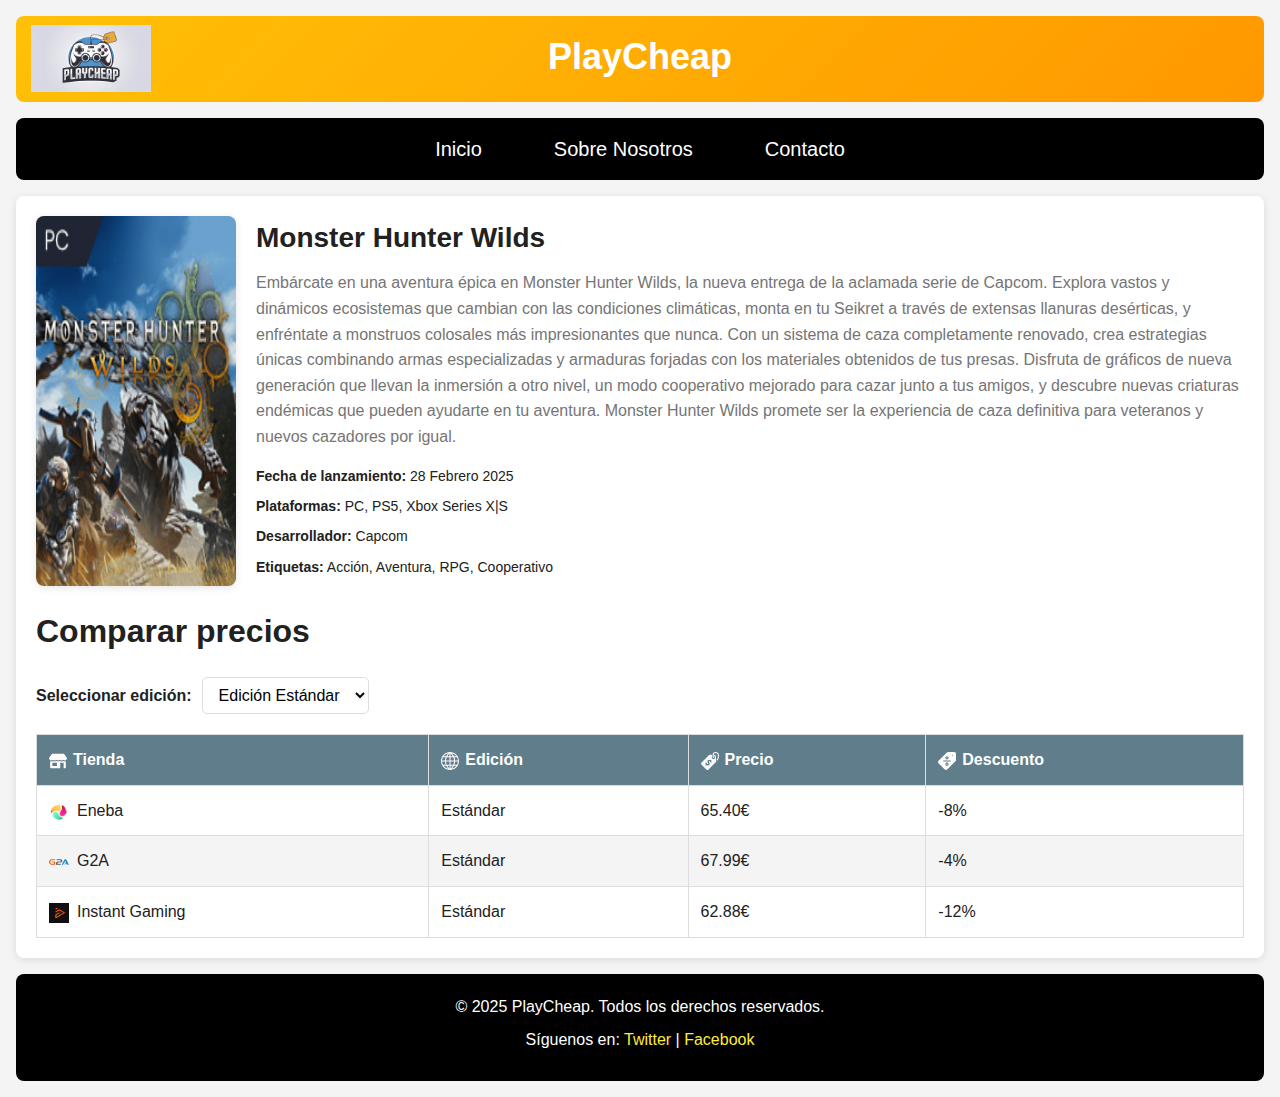
<file: pages/game-details/MonsterHunter.html>
<!DOCTYPE html>
<html lang="es">
<head>
    <meta charset="UTF-8">
    <meta name="viewport" content="width=device-width, initial-scale=1.0">
    <title>Detalles del juego - PlayCheap</title>
    <link rel="stylesheet" href="../../styles/game-details.css">
    <link rel="icon" href="../../assets/img/LogoPrincipal.jpeg" type="image/jpeg">
</head>
<body>
    <header class="header">
        <img src="../../assets/img/LogoPrincipal.jpeg" alt="Logo de PlayCheap" class="logo">
        <h1 class="title">PlayCheap</h1>
    </header>

    <nav class="navbar">
        <ul class="nav-list">
            <li class="nav-item"><a href="../../index.html" class="nav-link">Inicio</a></li>
            <li class="nav-item"><a href="../../pages/sobre_nosotros.html" class="nav-link">Sobre Nosotros</a></li>
            <li class="nav-item"><a href="../../pages/contacto.html" class="nav-link">Contacto</a></li>
        </ul>
    </nav>

    <section class="game-details">
        <div class="game-header">
            <img src="../../assets/img/MonsterHunterWild.webp" alt="Monster Hunter Wilds" class="game-cover">
            <div class="game-info">
                <h2 class="game-title">Monster Hunter Wilds</h2>
                <p class="game-description">
                    Embárcate en una aventura épica en Monster Hunter Wilds, la nueva entrega de la aclamada serie de Capcom. Explora vastos y dinámicos ecosistemas que cambian con las condiciones climáticas, monta en tu Seikret a través de extensas llanuras desérticas, y enfréntate a monstruos colosales más impresionantes que nunca. Con un sistema de caza completamente renovado, crea estrategias únicas combinando armas especializadas y armaduras forjadas con los materiales obtenidos de tus presas. Disfruta de gráficos de nueva generación que llevan la inmersión a otro nivel, un modo cooperativo mejorado para cazar junto a tus amigos, y descubre nuevas criaturas endémicas que pueden ayudarte en tu aventura. Monster Hunter Wilds promete ser la experiencia de caza definitiva para veteranos y nuevos cazadores por igual.
                </p>
                <ul class="game-meta">
                    <li><strong>Fecha de lanzamiento:</strong> 28 Febrero 2025</li>
                    <li><strong>Plataformas:</strong> PC, PS5, Xbox Series X|S</li>
                    <li><strong>Desarrollador:</strong> Capcom</li>
                    <li><strong>Etiquetas:</strong> Acción, Aventura, RPG, Cooperativo</li>
                </ul>
            </div>
        </div>

        <div class="price-comparison">
            <h3 class="section-title">Comparar precios</h3>
            
            <div class="edition-selector">
                <label for="edition-select">Seleccionar edición:</label>
                <select id="edition-select">
                    <option value="standard" selected>Edición Estándar</option>
                    <option value="deluxe">Edición Deluxe</option>
                </select>
            </div>
            
            <table class="price-table">
                <thead>
                    <tr>
                        <th><img src="../../assets/img/tiendaTable.svg" alt="Tienda" class="table-icon">Tienda</th>
                        <th><img src="../../assets/img/RegionTable.svg" alt="Edición" class="table-icon">Edición</th>
                        <th><img src="../../assets/img/PrecioTable.svg" alt="Precio" class="table-icon">Precio</th>
                        <th><img src="../../assets/img/DescuentoTable.svg" alt="Descuento" class="table-icon">Descuento</th>
                    </tr>
                </thead>
                <tbody>
                    <!-- Edición Estándar -->
                    <tr class="standard-row">
                        <td><img src="../../assets/img/logoEneba.png" alt="Eneba" class="store-table-icon">Eneba</td>
                        <td>Estándar</td>
                        <td>65.40€</td>
                        <td>-8%</td>
                    </tr>
                    <tr class="standard-row">
                        <td><img src="../../assets/img/logoG2A.png" alt="G2A" class="store-table-icon">G2A</td>
                        <td>Estándar</td>
                        <td>67.99€</td>
                        <td>-4%</td>
                    </tr>
                    <tr class="standard-row">
                        <td><img src="../../assets/img/logoInstantGaming.png" alt="Instant Gaming" class="store-table-icon">Instant Gaming</td>
                        <td>Estándar</td>
                        <td>62.88€</td>
                        <td>-12%</td>
                    </tr>
                    
                    <!-- Edición Deluxe -->
                    <tr class="deluxe-row">
                        <td><img src="../../assets/img/logoEneba.png" alt="Eneba" class="store-table-icon">Eneba</td>
                        <td>Deluxe</td>
                        <td>89.99€</td>
                        <td>-5%</td>
                    </tr>
                    <tr class="deluxe-row">
                        <td><img src="../../assets/img/logoG2A.png" alt="G2A" class="store-table-icon">G2A</td>
                        <td>Deluxe</td>
                        <td>92.50€</td>
                        <td>-3%</td>
                    </tr>
                    <tr class="deluxe-row">
                        <td><img src="../../assets/img/logoInstantGaming.png" alt="Instant Gaming" class="store-table-icon">Instant Gaming</td>
                        <td>Deluxe</td>
                        <td>86.99€</td>
                        <td>-8%</td>
                    </tr>
                </tbody>
            </table>
        </div>
    </section>

    <footer class="footer">
        <p class="footer-text">&copy; 2025 PlayCheap. Todos los derechos reservados.</p>
        <p class="footer-text">Síguenos en:
            <a href="" class="social-link">Twitter</a> |
            <a href="" class="social-link">Facebook</a>
        </p>
    </footer>
    
    <script src="../../js/edition-selector.js"></script>
</body>
</html>
</file>
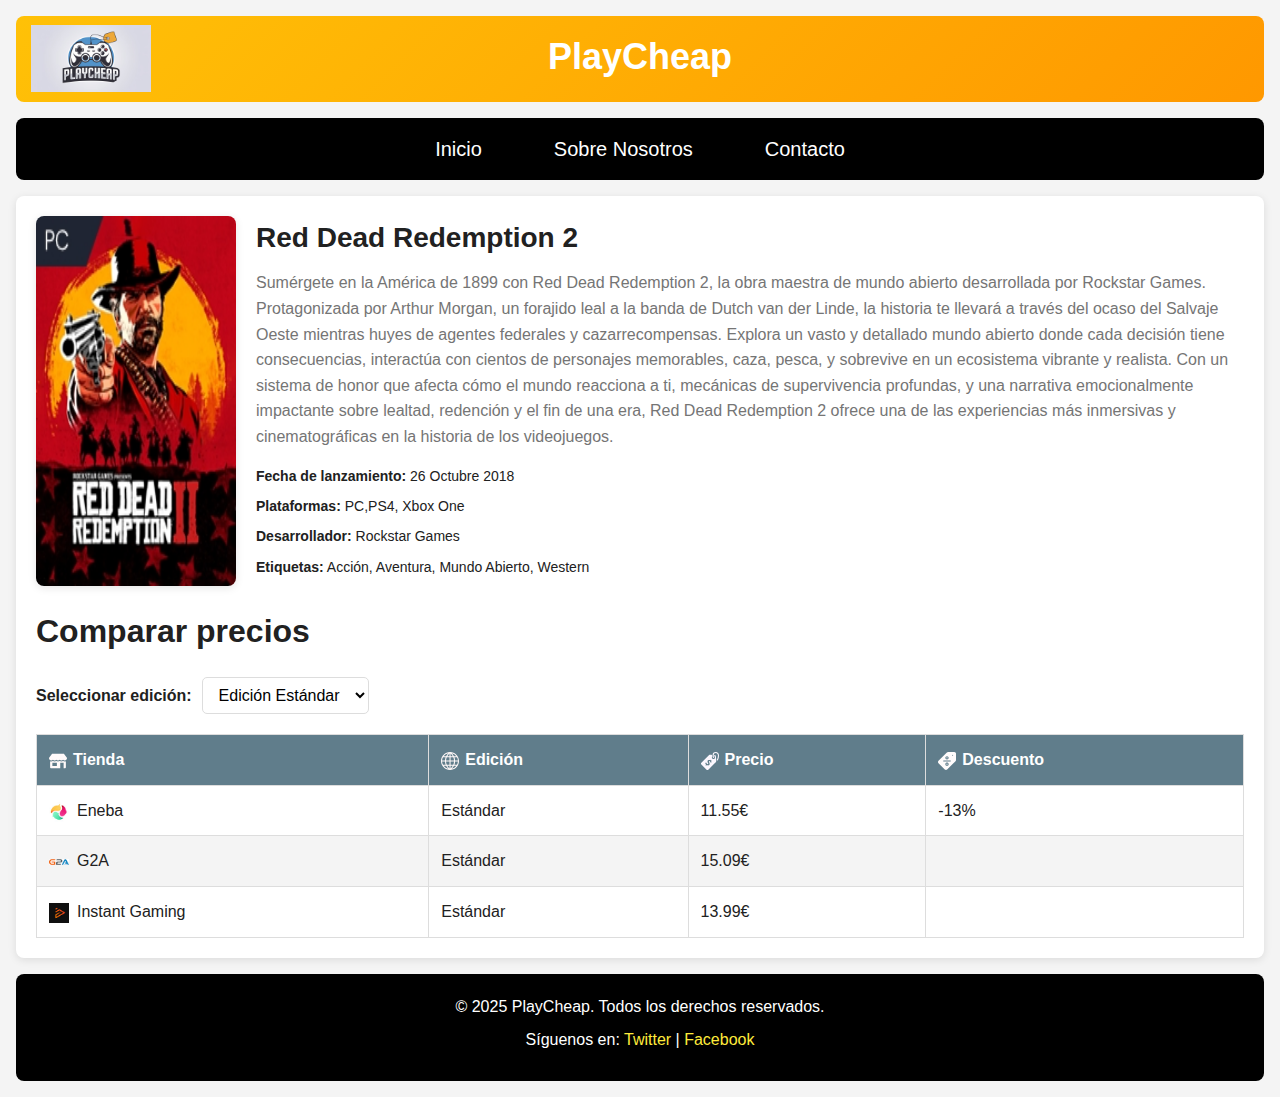
<file: pages/game-details/RedDead.html>
<!DOCTYPE html>
<html lang="es">
<head>
    <meta charset="UTF-8">
    <meta name="viewport" content="width=device-width, initial-scale=1.0">
    <title>Detalles del juego - PlayCheap</title>
    <link rel="stylesheet" href="../../styles/game-details.css">
    <link rel="icon" href="../../assets/img/LogoPrincipal.jpeg" type="image/jpeg">
</head>
<body>
    <header class="header">
        <img src="../../assets/img/LogoPrincipal.jpeg" alt="Logo de PlayCheap" class="logo">
        <h1 class="title">PlayCheap</h1>
    </header>

    <nav class="navbar">
        <ul class="nav-list">
            <li class="nav-item"><a href="../../index.html" class="nav-link">Inicio</a></li>
            <li class="nav-item"><a href="../../pages/sobre_nosotros.html" class="nav-link">Sobre Nosotros</a></li>
            <li class="nav-item"><a href="../../pages/contacto.html" class="nav-link">Contacto</a></li>
        </ul>
    </nav>

    <section class="game-details">
        <div class="game-header">
            <img src="../../assets/img/RedDeadRedemption2.webp" alt="Red Dead Redemption 2" class="game-cover">
            <div class="game-info">
                <h2 class="game-title">Red Dead Redemption 2</h2>
                <p class="game-description">
                    Sumérgete en la América de 1899 con Red Dead Redemption 2, la obra maestra de mundo abierto desarrollada por Rockstar Games. Protagonizada por Arthur Morgan, un forajido leal a la banda de Dutch van der Linde, la historia te llevará a través del ocaso del Salvaje Oeste mientras huyes de agentes federales y cazarrecompensas. Explora un vasto y detallado mundo abierto donde cada decisión tiene consecuencias, interactúa con cientos de personajes memorables, caza, pesca, y sobrevive en un ecosistema vibrante y realista. Con un sistema de honor que afecta cómo el mundo reacciona a ti, mecánicas de supervivencia profundas, y una narrativa emocionalmente impactante sobre lealtad, redención y el fin de una era, Red Dead Redemption 2 ofrece una de las experiencias más inmersivas y cinematográficas en la historia de los videojuegos.
                </p>
                <ul class="game-meta">
                    <li><strong>Fecha de lanzamiento:</strong> 26 Octubre 2018</li>
                    <li><strong>Plataformas:</strong> PC,PS4, Xbox One</li>
                    <li><strong>Desarrollador:</strong> Rockstar Games</li>
                    <li><strong>Etiquetas:</strong> Acción, Aventura, Mundo Abierto, Western</li>
                </ul>
            </div>
        </div>

        <div class="price-comparison">
            <h3 class="section-title">Comparar precios</h3>
            
            <div class="edition-selector">
                <label for="edition-select">Seleccionar edición:</label>
                <select id="edition-select">
                    <option value="standard" selected>Edición Estándar</option>
                    <option value="deluxe">Edición Deluxe</option>
                </select>
            </div>
            
            <table class="price-table">
                <thead>
                    <tr>
                        <th><img src="../../assets/img/tiendaTable.svg" alt="Tienda" class="table-icon">Tienda</th>
                        <th><img src="../../assets/img/RegionTable.svg" alt="Edición" class="table-icon">Edición</th>
                        <th><img src="../../assets/img/PrecioTable.svg" alt="Precio" class="table-icon">Precio</th>
                        <th><img src="../../assets/img/DescuentoTable.svg" alt="Descuento" class="table-icon">Descuento</th>
                    </tr>
                </thead>
                <tbody>
                    <!-- Edición Estándar -->
                    <tr class="standard-row">
                        <td><img src="../../assets/img/logoEneba.png" alt="Eneba" class="store-table-icon">Eneba</td>
                        <td>Estándar</td>
                        <td>11.55€</td>
                        <td>-13%</td>
                    </tr>
                    <tr class="standard-row">
                        <td><img src="../../assets/img/logoG2A.png" alt="G2A" class="store-table-icon">G2A</td>
                        <td>Estándar</td>
                        <td>15.09€</td>
                        <td></td>
                    </tr>
                    <tr class="standard-row">
                        <td><img src="../../assets/img/logoInstantGaming.png" alt="Instant Gaming" class="store-table-icon">Instant Gaming</td>
                        <td>Estándar</td>
                        <td>13.99€</td>
                        <td></td>
                    </tr>
                    
                    <!-- Edición Deluxe -->
                    <tr class="deluxe-row">
                        <td><img src="../../assets/img/logoEneba.png" alt="Eneba" class="store-table-icon">Eneba</td>
                        <td>Deluxe</td>
                        <td>13.94</td>
                        <td>-13%</td>
                    </tr>
                    <tr class="deluxe-row">
                        <td><img src="../../assets/img/logoG2A.png" alt="G2A" class="store-table-icon">G2A</td>
                        <td>Deluxe</td>
                        <td>16.11€</td>
                        <td></td>
                    </tr>
                    <tr class="deluxe-row">
                        <td><img src="../../assets/img/logoInstantGaming.png" alt="Instant Gaming" class="store-table-icon">Instant Gaming</td>
                        <td>Deluxe</td>
                        <td>15.49€</td>
                        <td></td>
                    </tr>
                </tbody>
            </table>
        </div>
    </section>

    <footer class="footer">
        <p class="footer-text">&copy; 2025 PlayCheap. Todos los derechos reservados.</p>
        <p class="footer-text">Síguenos en:
            <a href="" class="social-link">Twitter</a> |
            <a href="" class="social-link">Facebook</a>
        </p>
    </footer>
    <script src="../../js/edition-selector.js"></script>
</body>
</html>
</file>
<file: styles/index.css>
* {
    margin: 0;
    padding: 0;
    box-sizing: border-box;
}

body {
    font-family: 'Poppins', sans-serif;
    background-color: #F4F4F4;
    color: #212121;
    line-height: 1.6;
    padding: 16px;
}

header {
    background: linear-gradient(135deg, #FFC107, #FF9800);
    color: #FFFFFF;
    padding: 12px;
    text-align: center;
    border-radius: 8px;
    margin-bottom: 16px;
    display: flex;
    align-items: center;
    position: relative;
}

header .logo {
    position: absolute;
    left: 15px;
    width: 120px;
}

header h1 {
    width: 100%;
    font-size: 36px;
    margin-bottom: 4px;
}

header p {
    font-size: 16px;
}

nav {
    background-color: #000000;
    padding: 15px 20px;
    border-radius: 8px;
    margin-bottom: 16px;
    display: flex;
    align-items: center;
}

.logo {
    width: 70px;
    margin-right: 25px;
    margin-left: 10px;
}

nav ul {
    list-style: none;
    display: flex;
    justify-content: center;
    width: 100%;
}

nav ul li {
    margin: 0 18px;
}

nav ul li a {
    color: #FFFFFF;
    text-decoration: none;
    font-size: 20px;
    padding: 12px 18px;
    border-radius: 5px;
    transition: background-color 0.3s ease;
}

nav ul li a:hover {
    background-color: #FFEB3B;
    color: #212121;
}

section {
    background-color: #FFFFFF;
    padding: 20px;
    border-radius: 8px;
    margin-bottom: 16px;
    animation: fadeIn 1s ease-in-out;
}

section h2 {
    font-size: 32px;
    margin-bottom: 16px;
    color: #FFC107;
}

/* Carrusel */
.carousel {
    position: relative;
    width: 100%;
    max-width: 964px;
    height: auto;
    margin: 0 auto;
    overflow: hidden;
    border-radius: 10px;
}

.carousel-container {
    display: flex;
    transition: transform 0.5s ease-in-out;
}

.carousel-image {
    width: 100%;
    height: auto;
    object-fit: cover;
    flex-shrink: 0;
}

@keyframes slide {
    0% { transform: translateX(0); }
    33% { transform: translateX(-100%); }
    66% { transform: translateX(-200%); }
    100% { transform: translateX(0); }
}

.carousel-container {
    animation: slide 9s infinite;
}

article {
    margin-bottom: 20px;
}

article h3 {
    font-size: 24px;
    margin-bottom: 8px;
    color: #FF9800;
}

article p {
    font-size: 16px;
    margin-bottom: 8px;
}

article ul {
    list-style: none;
}

article ul li {
    background-color: #FFEB3B;
    margin-bottom: 8px;
    padding: 10px;
    border-radius: 5px;
    transition: transform 0.3s ease;
}

article ul li:hover {
    transform: scale(1.02);
}

article ul li a {
    color: #607D8B;
    text-decoration: none;
    font-weight: bold;
}

article ul li a:hover {
    text-decoration: underline;
}

footer {
    background: #000000;
    color: #FFFFFF;
    text-align: center;
    padding: 20px;
    border-radius: 8px;
    margin-top: 16px;
}

footer p {
    margin-bottom: 8px;
}

footer a {
    color: #FFEB3B;
    text-decoration: none;
}

footer a:hover {
    text-decoration: underline;
}

.game-grid {
    margin-top: 20px;
    text-align: center;
}

.section-title {
    font-size: 32px;
    color: #212121;
    margin-bottom: 20px;
    display: flex;
    align-items: center;
    justify-content: center;
}

.section-icon {
    width: 35px;
    height: auto;
    margin-right: 10px;
}

.game-row {
    display: flex;
    flex-wrap: wrap;
    justify-content: space-around;
    gap: 20px;
}

.game-card {
    width: 23%;
    background-color: #FFFFFF;
    padding: 15px;
    border-radius: 8px;
    box-shadow: 0 2px 8px rgba(0, 0, 0, 0.1);
    transition: transform 0.3s ease;
}

.game-card:hover {
    transform: scale(1.05);
}

.game-image {
    width: 100%;
    height: auto;
    border-radius: 8px;
    margin-bottom: 15px;
}

.game-title {
    font-size: 24px;
    color: #212121;
    margin-bottom: 10px;
}

.game-description {
    font-size: 16px;
    color: #757575;
    margin-bottom: 15px;
    display: flex;
    align-items: center;
    justify-content: center;
}

.store-icon {
    width: 18px;
    height: auto;
    margin-right: 8px;
}

.buy-link {
    background-color: #FFC107;
    color: #FFFFFF;
    padding: 10px 20px;
    text-decoration: none;
    font-size: 16px;
    border-radius: 5px;
    transition: background-color 0.3s ease;
}

.buy-link:hover {
    background-color: #FF9800;
}

/* Tablets (768px - 1023px) */
@media (max-width: 1023px) {
    header h1 {
        font-size: 30px;
    }
    
    header .logo {
        width: 100px;
    }
    
    .game-card {
        width: 45%;
    }
    
    .section-title {
        font-size: 28px;
    }
    
    .game-title {
        font-size: 20px;
    }
    
    nav ul li a {
        font-size: 18px;
        padding: 10px 15px;
    }
}

/* Móviles (hasta 767px) */
@media (max-width: 767px) {
    body {
        padding: 10px;
    }
    
    header {
        padding: 10px;
        flex-direction: column;
    }
    
    header .logo {
        position: relative;
        left: 0;
        width: 80px;
        margin-bottom: 10px;
    }
    
    header h1 {
        font-size: 24px;
    }
    
    nav {
        width: 100%;
        padding: 10px 0;
        background-color: #000000;
        border-top: 1px solid #e0e0e0;
        border-bottom: 1px solid #e0e0e0;
    }
    
    nav ul {
        display: flex;
        flex-direction: row;
        justify-content: space-around;
        padding: 0;
        margin: 0;
        list-style: none;
    }
    
    nav ul li {
        margin: 0;
        padding: 0;
    }
    
    nav ul li a {
        display: block;
        padding: 12px 8px;
        font-size: 16px;
        color: #FFFFFF;
        text-decoration: none;
        text-align: center;
        font-weight: 500;
    }
    
    .section-title {
        font-size: 22px;
        flex-direction: column;
    }
    
    .section-icon {
        margin-bottom: 10px;
        margin-right: 0;
    }
    
    .game-row {
        flex-direction: column;
        gap: 15px;
    }
    
    .game-card {
        width: 100%;
    }
    
    .carousel {
        height: auto;
        max-height: 300px;
    }
    
    .carousel-image {
        height: auto;
        max-height: 300px;
    }
 }
</file>
<file: styles/contacto.css>
* {
    margin: 0;
    padding: 0;
    box-sizing: border-box;
}

body {
    font-family: 'Poppins', sans-serif;
    background-color: #F4F4F4;
    color: #212121;
    line-height: 1.6;
    padding: 16px;
}

header {
    background: linear-gradient(135deg, #FFC107, #FF9800);
    color: #FFFFFF;
    padding: 12px;
    text-align: center;
    border-radius: 8px;
    margin-bottom: 16px;
    display: flex;
    align-items: center;
    position: relative;
}

header .logo {
    position: absolute;
    left: 15px;
    width: 120px;
}

header h1 {
    width: 100%;
    font-size: 36px;
    margin-bottom: 4px;
}

header p {
    font-size: 16px;
}

nav {
    background-color: #000000;
    padding: 15px 20px;
    border-radius: 8px;
    margin-bottom: 16px;
    display: flex;
    align-items: center;
}

nav ul {
    list-style: none;
    display: flex;
    justify-content: center;
    width: 100%;
}

nav ul li {
    margin: 0 18px;
}

nav ul li a {
    color: #FFFFFF;
    text-decoration: none;
    font-size: 20px;
    padding: 12px 18px;
    border-radius: 5px;
    transition: background-color 0.3s ease;
}

nav ul li a:hover {
    background-color: #FFEB3B;
    color: #212121;
}

.contact-section {
    background-color: #FFFFFF;
    padding: 20px;
    border-radius: 8px;
    margin-bottom: 16px;
    animation: fadeIn 1s ease-in-out;
}

.section-title {
    font-size: 32px;
    margin-bottom: 16px;
    color: #FFC107;
}

.form-group {
    margin-bottom: 15px;
}

.form-group label {
    display: block;
    font-size: 18px;
}

.form-group input,
.form-group select,
.form-group textarea {
    width: 100%;
    padding: 10px;
    margin-top: 5px;
    font-size: 16px;
    border: 1px solid #ccc;
    border-radius: 5px;
}

.form-group textarea {
    resize: vertical;
    font-family: 'Poppins', sans-serif;
}

.submit-button {
    background-color: #FFC107;
    color: #FFFFFF;
    padding: 12px 24px;
    border-radius: 5px;
    font-size: 18px;
    cursor: pointer;
    border: none;
    transition: background-color 0.3s ease;
}

.submit-button:hover {
    background-color: #FF9800;
}

#confirmation-message {
    font-size: 18px;
    color: #4CAF50;
    margin-top: 20px;
}

.error {
    color: #D32F2F;
    font-size: 18px;
    margin-top: 20px;
    background-color: #FFEBEE;
    padding: 10px;
    border-radius: 5px;
    border-left: 4px solid #D32F2F;
}

footer {
    background: #000000;
    color: #FFFFFF;
    text-align: center;
    padding: 20px;
    border-radius: 8px;
    margin-top: 16px;
}

footer p {
    margin-bottom: 8px;
}

footer a {
    color: #FFEB3B;
    text-decoration: none;
}

footer a:hover {
    text-decoration: underline;
}

@keyframes fadeIn {
    from {
        opacity: 0;
    }
    to {
        opacity: 1;
    }
}

/* Tablets (768px - 1023px) */
@media (max-width: 1023px) {
    header h1 {
        font-size: 30px;
    }
    
    header .logo {
        width: 100px;
    }
    
    nav ul li {
        margin: 0 35px;
    }
    
    .section-title {
        font-size: 28px;
    }
    
    nav ul li a {
        font-size: 18px;
        padding: 10px 15px;
    }
    
    .form-group label {
        font-size: 16px;
    }
    
    .form-group input,
    .form-group select,
    .form-group textarea {
        padding: 8px;
        font-size: 15px;
    }
    
    .submit-button {
        padding: 10px 20px;
        font-size: 16px;
    }
}

/* Móviles (hasta 767px) */
@media (max-width: 767px) {
    body {
        padding: 10px;
    }
    
    header {
        padding: 10px;
        flex-direction: column;
    }
    
    header .logo {
        position: relative;
        left: 0;
        width: 80px;
        margin-bottom: 10px;
    }
    
    header h1 {
        font-size: 24px;
    }
    
    nav {
        width: 100%;
        padding: 10px 0;
        background-color: #000000;
        border-top: 1px solid #333;
        border-bottom: 1px solid #333;
    }
    
    nav ul {
        display: flex;
        flex-direction: row;
        justify-content: space-around;
        padding: 0;
        margin: 0;
        list-style: none;
    }
    
    nav ul li {
        margin: 0;
        padding: 0;
    }
    
    nav ul li a {
        display: block;
        padding: 12px 8px;
        font-size: 16px;
        color: #FFFFFF;
        text-decoration: none;
        text-align: center;
        font-weight: 500;
    }
    
    .section-title {
        font-size: 22px;
        text-align: center;
    }
    
    .form-group label {
        font-size: 15px;
    }
    
    .form-group input,
    .form-group select,
    .form-group textarea {
        padding: 8px;
        font-size: 14px;
    }
    
    .submit-button {
        width: 100%;
        padding: 12px;
        font-size: 16px;
    }
}
</file>
<file: styles/sobreNosotros.css>
* {
    margin: 0;
    padding: 0;
    box-sizing: border-box;
}

body {
    font-family: 'Poppins', sans-serif;
    background-color: #F4F4F4;
    color: #212121;
    line-height: 1.6;
    padding: 16px;
}

header {
    background: linear-gradient(135deg, #FFC107, #FF9800);
    color: #FFFFFF;
    padding: 12px;
    text-align: center;
    border-radius: 8px;
    margin-bottom: 16px;
    display: flex;
    align-items: center;
    position: relative;
}

header .logo {
    position: absolute;
    left: 15px;
    width: 120px;
}

header h1 {
    width: 100%;
    font-size: 36px;
    margin-bottom: 4px;
}

nav {
    background-color: #000000;
    padding: 15px 20px;
    border-radius: 8px;
    margin-bottom: 16px;
    display: flex;
    align-items: center;
}

nav ul {
    list-style: none;
    display: flex;
    justify-content: center;
    width: 100%;
}

nav ul li {
    margin: 0 18px;
}

nav ul li a {
    color: #FFFFFF;
    text-decoration: none;
    font-size: 20px;
    padding: 12px 18px;
    border-radius: 5px;
    transition: background-color 0.3s ease;
}

nav ul li a:hover {
    background-color: #FFEB3B;
    color: #212121;
}

.about-section {
    background-color: #FFFFFF;
    padding: 30px;
    border-radius: 8px;
    margin-bottom: 16px;
    box-shadow: 0 2px 8px rgba(0, 0, 0, 0.1);
    animation: fadeIn 1s ease-in-out;
}

@keyframes fadeIn {
    from {
        opacity: 0;
    }
    to {
        opacity: 1;
    }
}

.section-title {
    font-size: 32px;
    color: #FFC107;
    margin-bottom: 25px;
    text-align: center;
}

.about-content {
    display: flex;
    align-items: center;
    gap: 30px;
    margin-bottom: 40px;
}

.about-image {
    width: 200px;
    height: 200px;
    border-radius: 50%;
    object-fit: cover;
    box-shadow: 0 4px 8px rgba(0, 0, 0, 0.2);
}

.about-text {
    flex: 1;
}

.about-text p {
    font-size: 18px;
    margin-bottom: 15px;
}

/* Misión cards */
.mission-cards {
    display: flex;
    justify-content: space-between;
    gap: 20px;
    margin-bottom: 40px;
}

.mission-card {
    flex: 1;
    padding: 25px;
    border-radius: 8px;
    background-color: #FFF8E1;
    text-align: center;
    box-shadow: 0 2px 8px rgba(0, 0, 0, 0.1);
    transition: transform 0.3s ease;
}

.mission-card:hover {
    transform: translateY(-10px);
}

.card-icon {
    width: 80px;
    height: 80px;
    margin-bottom: 15px;
}

.mission-card h3 {
    font-size: 24px;
    margin-bottom: 15px;
    color: #FF9800;
}

.mission-card p {
    font-size: 16px;
}

/* How it works */
.how-it-works {
    margin-bottom: 40px;
}

.step {
    display: flex;
    align-items: center;
    margin-bottom: 20px;
    padding: 15px;
    background-color: #F8F8F8;
    border-radius: 8px;
    box-shadow: 0 2px 5px rgba(0, 0, 0, 0.05);
}

.step-number {
    width: 60px;
    height: 60px;
    display: flex;
    justify-content: center;
    align-items: center;
    background-color: #FFC107;
    color: white;
    border-radius: 50%;
    font-size: 26px;
    font-weight: bold;
    margin-right: 20px;
}

.step-content h3 {
    font-size: 22px;
    margin-bottom: 5px;
    color: #212121;
}

.step-content p {
    font-size: 16px;
    color: #757575;
}

/* Team section */
.team-section {
    display: flex;
    justify-content: center;
    gap: 40px;
}

.team-member {
    flex: 1;
    max-width: 350px;
    text-align: center;
    padding: 20px;
    border-radius: 8px;
    background-color: #F8F8F8;
    box-shadow: 0 2px 8px rgba(0, 0, 0, 0.1);
}

.member-image {
    width: 150px;
    height: 150px;
    border-radius: 50%;
    object-fit: cover;
    margin-bottom: 15px;
    box-shadow: 0 4px 8px rgba(0, 0, 0, 0.2);
}

.team-member h3 {
    font-size: 24px;
    margin-bottom: 5px;
    color: #FF9800;
}

.team-member p:first-of-type {
    font-weight: bold;
    margin-bottom: 10px;
    color: #757575;
}

footer {
    background: #000000;
    color: #FFFFFF;
    text-align: center;
    padding: 20px;
    border-radius: 8px;
    margin-top: 16px;
}

footer p {
    margin-bottom: 8px;
}

footer a {
    color: #FFEB3B;
    text-decoration: none;
}

footer a:hover {
    text-decoration: underline;
}

/* Tablets (768px - 1023px) */
@media (max-width: 1023px) {
    header h1 {
        font-size: 30px;
    }
    
    header .logo {
        width: 100px;
    }
    
    nav ul li {
        margin: 0 35px;
    }
    
    .section-title {
        font-size: 28px;
    }
    
    nav ul li a {
        font-size: 18px;
        padding: 10px 15px;
    }
    
    .mission-cards {
        gap: 15px;
    }
    
    .about-image {
        width: 160px;
        height: 160px;
    }
}

/* Móviles (hasta 767px) */
@media (max-width: 767px) {
    body {
        padding: 10px;
    }
    
    header {
        padding: 10px;
        flex-direction: column;
    }
    
    header .logo {
        position: relative;
        left: 0;
        width: 80px;
        margin-bottom: 10px;
    }
    
    header h1 {
        font-size: 24px;
    }
    
    nav {
        width: 100%;
        padding: 10px 0;
        background-color: #000000;
        border-top: 1px solid #333;
        border-bottom: 1px solid #333;
    }
    
    nav ul {
        display: flex;
        flex-direction: row;
        justify-content: space-around;
        padding: 0;
        margin: 0;
        list-style: none;
    }
    
    nav ul li {
        margin: 0;
        padding: 0;
    }
    
    nav ul li a {
        display: block;
        padding: 12px 8px;
        font-size: 16px;
        color: #FFFFFF;
        text-decoration: none;
        text-align: center;
        font-weight: 500;
    }
    
    .section-title {
        font-size: 22px;
        text-align: center;
    }
    
    .about-content {
        flex-direction: column;
        text-align: center;
    }
    
    .about-image {
        width: 120px;
        height: 120px;
        margin-bottom: 15px;
    }
    
    .mission-cards {
        flex-direction: column;
    }
    
    .mission-card {
        margin-bottom: 15px;
    }
    
    .step {
        flex-direction: column;
        align-items: center;
        text-align: center;
    }
    
    .step-number {
        margin-right: 0;
        margin-bottom: 10px;
    }
    
    .team-section {
        flex-direction: column;
        align-items: center;
        gap: 20px;
    }
    
    .team-member {
        max-width: 100%;
    }
}
</file>
<file: styles/game-details.css>
* {
    margin: 0;
    padding: 0;
    box-sizing: border-box;
}

body {
    font-family: 'Poppins', sans-serif;
    background-color: #F4F4F4;
    color: #212121;
    line-height: 1.6;
    padding: 16px;
}

header {
    background: linear-gradient(135deg, #FFC107, #FF9800);
    color: #FFFFFF;
    padding: 12px;
    text-align: center;
    border-radius: 8px;
    margin-bottom: 16px;
    display: flex;
    align-items: center;
    position: relative;
}

header .logo {
    position: absolute;
    left: 15px;
    width: 120px;
}

header h1 {
    width: 100%;
    font-size: 36px;
    margin-bottom: 4px;
}

header p {
    font-size: 16px;
}

nav {
    background-color: #000000;
    padding: 15px 20px;
    border-radius: 8px;
    margin-bottom: 16px;
    display: flex;
    align-items: center;
}

nav ul {
    list-style: none;
    display: flex;
    justify-content: center;
    width: 100%;
}

nav ul li {
    margin: 0 18px;
}

nav ul li a {
    color: #FFFFFF;
    text-decoration: none;
    font-size: 20px;
    padding: 12px 18px;
    border-radius: 5px;
    transition: background-color 0.3s ease;
}

nav ul li a:hover {
    background-color: #FFEB3B;
    color: #212121;
}

.game-details {
    background-color: #FFFFFF;
    padding: 20px;
    border-radius: 8px;
    margin-bottom: 16px;
    box-shadow: 0 2px 8px rgba(0, 0, 0, 0.1);
    animation: fadeIn 1s ease-in-out;
}

.game-header {
    display: flex;
    gap: 20px;
    margin-bottom: 20px;
}

.game-cover {
    width: 200px;
    height: auto;
    border-radius: 8px;
    box-shadow: 0 2px 8px rgba(0, 0, 0, 0.1);
}

.game-info {
    flex: 1;
}

.game-title {
    font-size: 28px;
    color: #212121;
    margin-bottom: 10px;
}

.game-description {
    font-size: 16px;
    color: #757575;
    margin-bottom: 15px;
}

.game-meta {
    list-style: none;
    padding: 0;
    font-size: 14px;
    color: #212121;
}

.game-meta li {
    margin-bottom: 8px;
}

.price-comparison {
    margin-top: 20px;
}

.section-title {
    font-size: 32px;
    color: #212121;
    margin-bottom: 20px;
}

.price-table {
    width: 100%;
    border-collapse: collapse;
    text-align: left;
    font-size: 16px;
}

.price-table th,
.price-table td {
    padding: 12px;
    border: 1px solid #ddd;
}

.price-table th {
    background-color: #607D8B;
    color: #FFFFFF;
}

.price-table tr:nth-child(even) {
    background-color: #F4F4F4;
}

.price-table tr:hover {
    background-color: #FFEB3B;
}

footer {
    background: #000000;
    color: #FFFFFF;
    text-align: center;
    padding: 20px;
    border-radius: 8px;
    margin-top: 16px;
}

footer p {
    margin-bottom: 8px;
}

footer a {
    color: #FFEB3B;
    text-decoration: none;
}

footer a:hover {
    text-decoration: underline;
}

@keyframes fadeIn {
    from {
        opacity: 0;
    }
    to {
        opacity: 1;
    }
}
.store-table-icon {
    width: 20px;
    height: auto;
    vertical-align: middle;
    margin-right: 8px;
}

.table-icon {
    width: 18px;
    height: auto;
    vertical-align: middle;
    margin-right: 6px;
}

.edition-selector {
    margin-bottom: 20px;
    display: flex;
    align-items: center;
}

.edition-selector label {
    margin-right: 10px;
    font-weight: bold;
}

.edition-selector select {
    padding: 8px 12px;
    border-radius: 5px;
    border: 1px solid #ddd;
    background-color: #fff;
    cursor: pointer;
    font-size: 16px;
}

.edition-selector select:focus {
    outline: none;
    border-color: #FFC107;
}

.deluxe-row {
    display: none;
}

/* Tablets (768px - 1023px) */
@media (max-width: 1023px) {
    header h1 {
        font-size: 30px;
    }
    
    header .logo {
        width: 100px;
    }
    
    nav ul li {
        margin: 0 35px;
    }
    
    .section-title {
        font-size: 28px;
    }
    
    .game-title {
        font-size: 24px;
    }
    
    nav ul li a {
        font-size: 18px;
        padding: 10px 15px;
    }
    
    .game-header {
        flex-direction: column;
        align-items: center;
    }
    
    .game-cover {
        width: 180px;
        margin-bottom: 15px;
    }
    
    .price-table th,
    .price-table td {
        padding: 10px 8px;
        font-size: 15px;
    }
}

/* Móviles (hasta 767px) */
@media (max-width: 767px) {
    body {
        padding: 10px;
    }
    
    header {
        padding: 10px;
        flex-direction: column;
    }
    
    header .logo {
        position: relative;
        left: 0;
        width: 80px;
        margin-bottom: 10px;
    }
    
    header h1 {
        font-size: 24px;
    }
    
    nav {
        width: 100%;
        padding: 10px 0;
        background-color: #000000;
        border-top: 1px solid #333;
        border-bottom: 1px solid #333;
    }
    
    nav ul {
        display: flex;
        flex-direction: row;
        justify-content: space-around;
        padding: 0;
        margin: 0;
        list-style: none;
    }
    
    nav ul li {
        margin: 0;
        padding: 0;
    }
    
    nav ul li a {
        display: block;
        padding: 12px 8px;
        font-size: 16px;
        color: #FFFFFF;
        text-decoration: none;
        text-align: center;
        font-weight: 500;
    }
    
    .section-title {
        font-size: 22px;
        text-align: center;
    }
    
    .game-header {
        flex-direction: column;
        align-items: center;
        text-align: center;
    }
    
    .game-cover {
        width: 150px;
        margin-bottom: 15px;
    }
    
    .game-description {
        font-size: 14px;
    }
    
    .edition-selector {
        flex-direction: column;
        align-items: flex-start;
    }
    
    .edition-selector label {
        margin-bottom: 8px;
    }
    
    .price-table {
        font-size: 14px;
    }
    
    .price-table th,
    .price-table td {
        padding: 8px 5px;
    }
    
    .store-table-icon, 
    .table-icon {
        width: 16px;
    }
}
</file>
